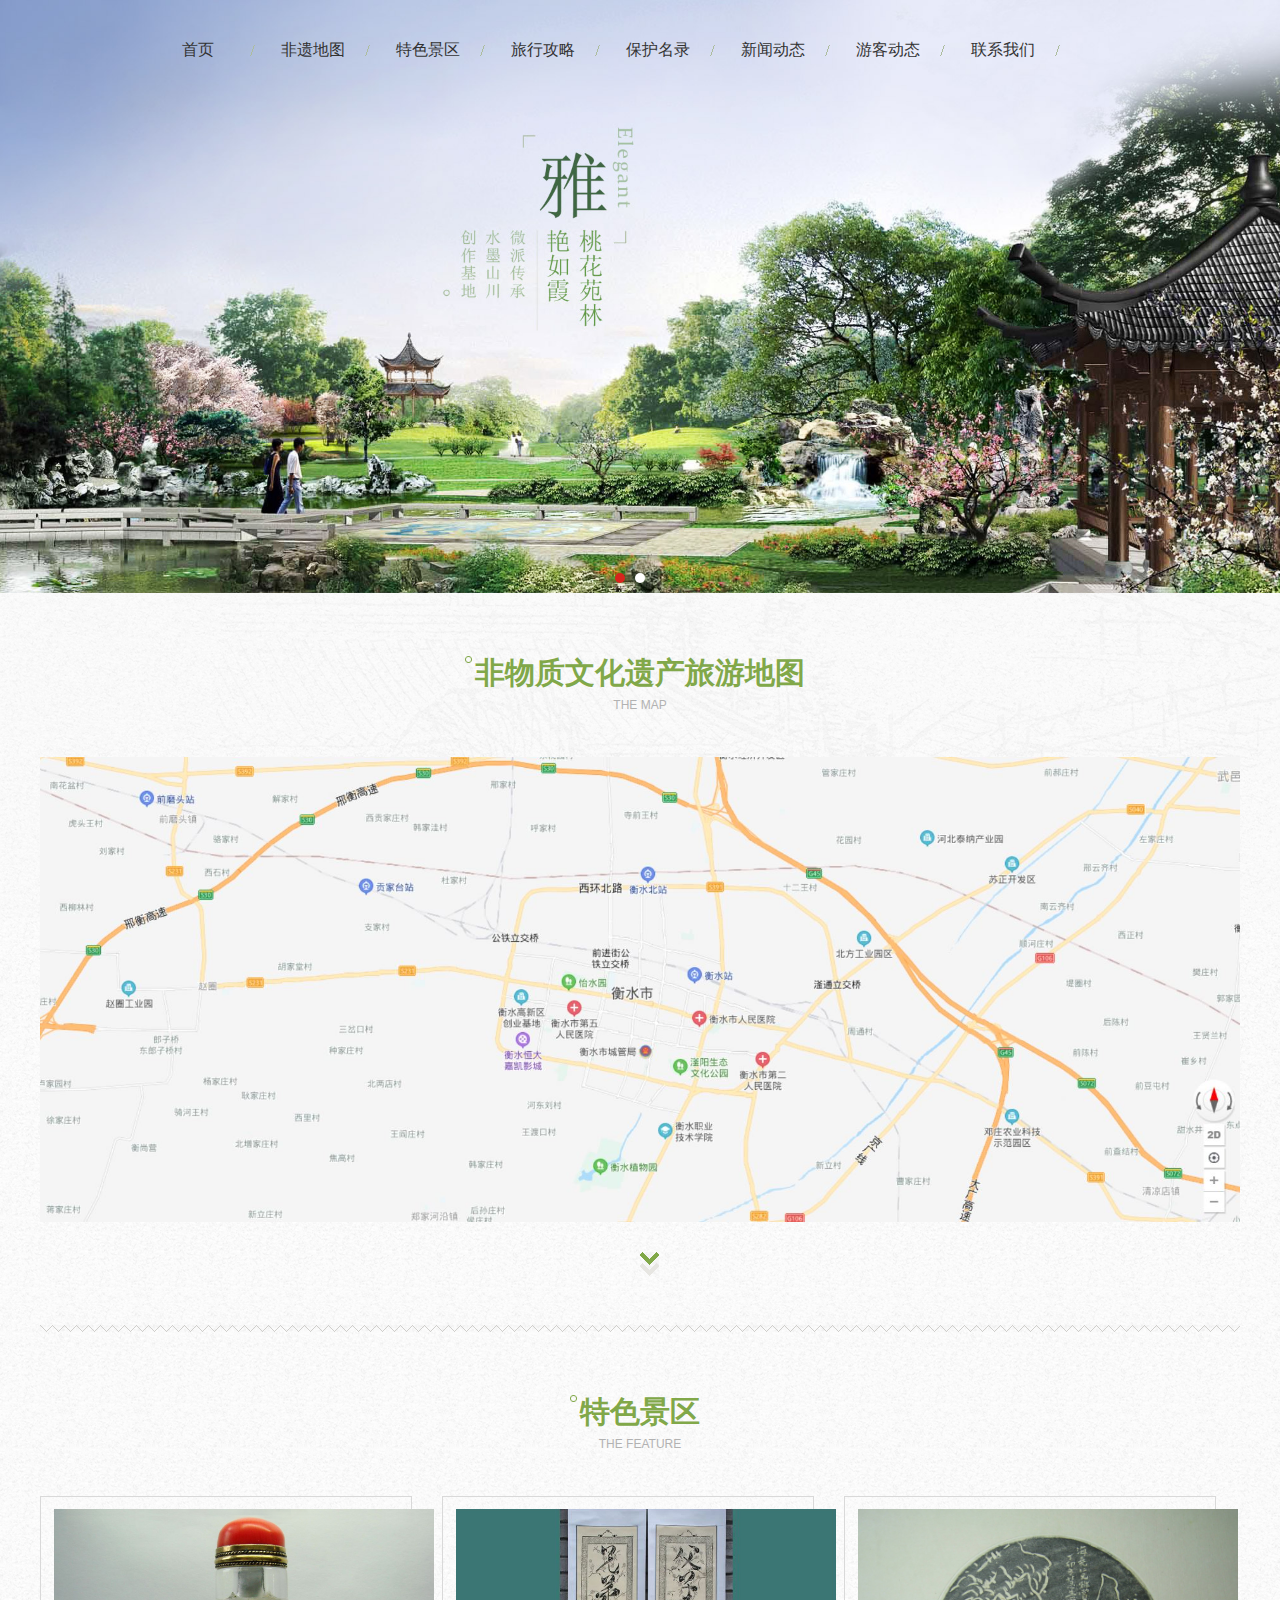
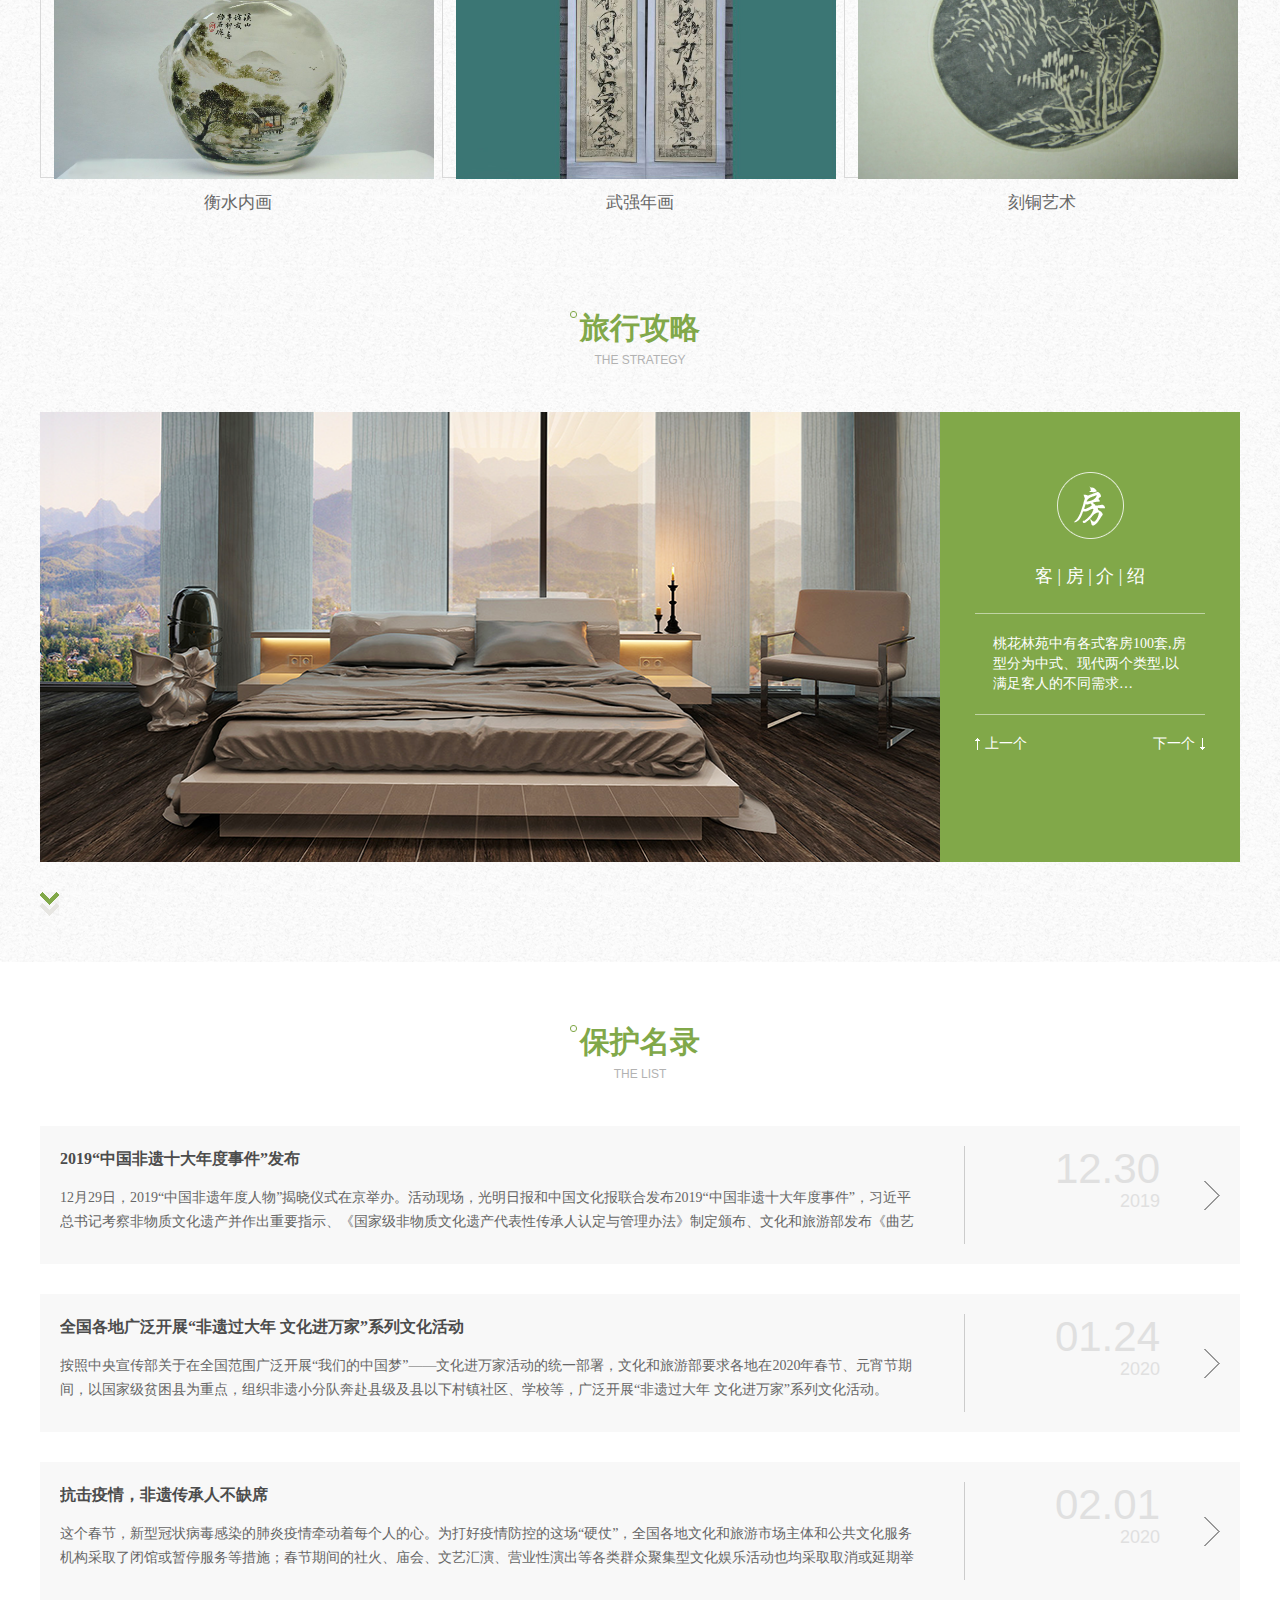
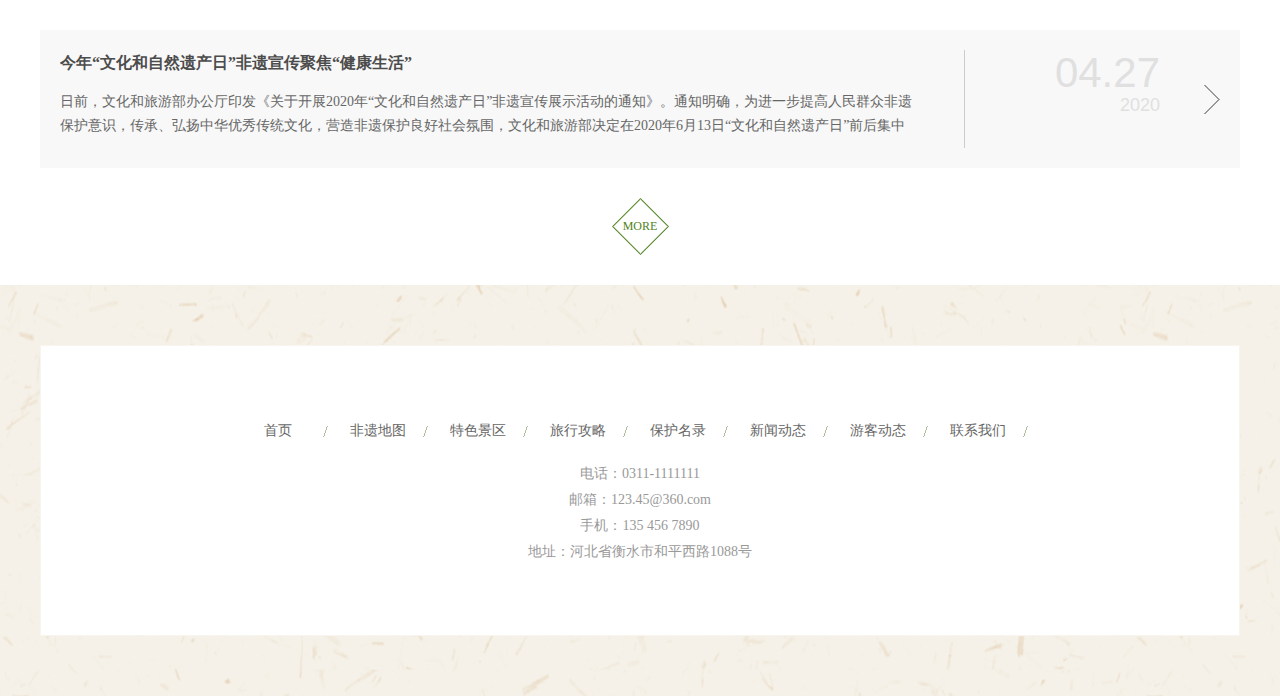
<file: index.html>
<!DOCTYPE html PUBLIC "-//W3C//DTD XHTML 1.0 Transitional//EN" "http://www.w3.org/TR/xhtml1/DTD/xhtml1-transitional.dtd">
<html xmlns="http://www.w3.org/1999/xhtml">
<head>
<meta http-equiv="Content-Type" content="text/html; charset=utf-8" />
<meta name="renderer" content="webkit"/>
<meta name="force-rendering" content="webkit"/>
<title></title>
<link type="text/css" rel="stylesheet" href="css/style.css" />
<link type="text/css" rel="stylesheet" href="css/animate.css" />
<script type="text/javascript" src="js/jquery-1.8.2.min.js"></script>
<script type="text/javascript" src="js/banner.js"></script>
<script type="text/javascript">
$(document).ready(function () {
  $("ul.nav li").hover(function () {
		$(this).find(".navtwo").toggle();
	})	
})
</script>
</head>

<body>
<div class="header">
  <ul class="nav">
    <li>
      <a href="index.html">首页</a>
    </li>
    <li>
      <a href="#">非遗地图</a>
    </li>
    <li>
      <a href="feature.html">特色景区</a>
      <div class="navtwo">
        <a href="feature.html">衡水内画</a>
        <a href="feature.html">武强年画</a>
        <a href="feature.html">刻铜艺术等</a>
      </div>
    </li>
    <li>
    	<a href="strategy.html">旅行攻略</a>  	
    </li>
    <li>
      <a href="list.html">保护名录</a>
    </li>
    <li>
      <a href="news.html">新闻动态</a>
    </li>
		<li>
			<a href="zhuce.html">游客动态</a>
		</li>
    <li>
      <a href="lianxi.html">联系我们</a>
    </li>
  </ul>
</div>
<div class="clear"></div>
<div class="banner">
  <div class="b-img">
      <img src="images/banner1.jpg" width="100%"/>
      <img src="images/banner1.jpg" width="100%" />
  </div>
  <div class="clear"></div>
  <div class="b-list"> </div>
</div>
<div class="clear"></div>
<div class="part1">
  <div class="main">
    <div class="contitbox">
      <p><a href="about.html" class="ccsl">非物质文化遗产旅游地图</a></p>
      <span class="ccsl">THE MAP</span>
    </div>
    <div ><img src="images/map.JPG"/> </div>
    <div class="morebox">
      <span class="img"></span>
    </div>
  </div>
</div>
<div class="clear"></div>
<div class="part2">
  <div class="contitbox">
    <p><a href="feature.html" class="ccsl">特色景区</a></p>
    <span class="ccsl">THE FEATURE</span>
  </div>
  <ul>
    <li>
      <div class="kug"></div>
      <div class="proimg">
        <a href="picdetail.html"><img src="images/hengshui.jpg" /></a>
      </div>
      <a href="picdetail.html"><p class="ccsl">衡水内画</p></a>
    </li>
    <li>
      <div class="kug"></div>
      <div class="proimg">
        <a href="picdetail.html"><img src="images/wuqiang.jpg" /></a>
      </div>
      <a href="picdetail.html"><p class="ccsl">武强年画</p></a>
    </li>
    <li>
      <div class="kug"></div>
      <div class="proimg">
        <a href="picdetail.html"><img src="images/ketong.jpg" /></a>
      </div>
      <a href="picdetail.html"><p class="ccsl">刻铜艺术</p></a>
    </li>
  </ul>
</div>
<div class="clear"></div>
<div class="part3">
  <div class="contitbox">
    <p><a href="feature.html" class="ccsl">旅行攻略</a></p>
    <span class="ccsl">THE STRATEGY</span>
  </div>
  <div class="p3con">
    <div class="p3conL">
      <div class="subBox0">
        <ul style="margin-left: 0px; overflow: hidden">
          <li><a href="picdetail.html"><img src="images/2.png" /></a></li>
          <li><a href="picdetail.html"><img src="images/2.png" /></a></li>
          <li><a href="picdetail.html"><img src="images/2.png" /></a></li>
        </ul>
      </div>
    </div>
    <div class="p3conR">
      <img src="images/3.png" />
      <div class="tit ccsl">客 | 房 | 介 | 绍</div>
      <div class="sub">桃花林苑中有各式客房100套,房型分为中式、现代两个类型,以满足客人的不同需求…</div>
      <div class="updowm">
        <p class="up">上一个</p>
        <p class="down">下一个</p>
      </div>
    </div>
  </div>
  <script type="text/javascript">
    $(function () {
        var left = $(".up");
        var right = $(".down");
        var obj = $(".subBox0 ul");
        var w = obj.find("li").innerWidth();

        left.click(function () {
            obj.find("li:last").prependTo(obj);
            obj.css("margin-left", -w);
            obj.animate({ "margin-left": 0 });
        });

        right.click(function () {
            obj.animate({ "margin-left": -w }, function () {
                obj.find("li:first").appendTo(obj);
                obj.css("margin-left", "0");
            });
        });
        var moving = setInterval(function () { right.click() }, 3000);
        obj.hover(function () {
            clearInterval(moving);
        }, function () {
            moving = setInterval(function () { right.click() }, 3000);
        })
    });
   </script>
   <div class="morebox">
    <span class="img"></span>
   </div>
</div>
<div class="clear"></div>
<div class="part4">
  <div class="main">
    <div class="contitbox">
      <p><a href="list.html" class="ccsl">保护名录</a></p>
      <span class="ccsl">THE LIST</span>
    </div>
    <ul>
      <li>
        <div class="newl">
          <a href="detail.html" class="ccsl">2019“中国非遗十大年度事件”发布</a>
          <div class="sub">12月29日，2019“中国非遗年度人物”揭晓仪式在京举办。活动现场，光明日报和中国文化报联合发布2019“中国非遗十大年度事件”，习近平总书记考察非物质文化遗产并作出重要指示、《国家级非物质文化遗产代表性传承人认定与管理办法》制定颁布、文化和旅游部发布《曲艺传承发展计划》等被评为2019“中国非遗十大年度事件”。</div>
        </div>
        <div class="newr">
          <span>12.30</span>
          <time>2019</time>
        </div>
        <div class="clear"></div>
      </li>
      <li>
        <div class="newl">
          <a href="detail.html" class="ccsl">全国各地广泛开展“非遗过大年 文化进万家”系列文化活动</a>
          <div class="sub">按照中央宣传部关于在全国范围广泛开展“我们的中国梦”——文化进万家活动的统一部署，文化和旅游部要求各地在2020年春节、元宵节期间，以国家级贫困县为重点，组织非遗小分队奔赴县级及县以下村镇社区、学校等，广泛开展“非遗过大年 文化进万家”系列文化活动。</div>
        </div>
        <div class="newr">
          <span>01.24</span>
          <time>2020</time>
        </div>
        <div class="clear"></div>
      </li>
      <li>
        <div class="newl">
          <a href="detail.html" class="ccsl">抗击疫情，非遗传承人不缺席</a>
          <div class="sub">这个春节，新型冠状病毒感染的肺炎疫情牵动着每个人的心。为打好疫情防控的这场“硬仗”，全国各地文化和旅游市场主体和公共文化服务机构采取了闭馆或暂停服务等措施；春节期间的社火、庙会、文艺汇演、营业性演出等各类群众聚集型文化娱乐活动也均采取取消或延期举办。</div>
        </div>
        <div class="newr">
          <span>02.01</span>
          <time>2020</time>
        </div>
        <div class="clear"></div>
      </li>
      <li>
        <div class="newl">
          <a href="detail.html" class="ccsl">今年“文化和自然遗产日”非遗宣传聚焦“健康生活”</a>
          <div class="sub">日前，文化和旅游部办公厅印发《关于开展2020年“文化和自然遗产日”非遗宣传展示活动的通知》。通知明确，为进一步提高人民群众非遗保护意识，传承、弘扬中华优秀传统文化，营造非遗保护良好社会氛围，文化和旅游部决定在2020年6月13日“文化和自然遗产日”前后集中开展非遗宣传展示活动。</div>
        </div>
        <div class="newr">
          <span>04.27</span>
          <time>2020</time>
        </div>
        <div class="clear"></div>
      </li>
    </ul>
    <div class="more2">
      <a >MORE</a>
    </div>
  </div>
</div>
<div class="clear"></div>
<div class="footer">
  <div class="main">
    <div class="foot">
      <div class="fnav">
        <a href="index.html">首页</a>
        <a href="#">非遗地图</a>
        <a href="feature.html">特色景区</a>
        <a href="strategy.html">旅行攻略</a>
        <a href="list.html">保护名录</a>
        <a href="news.html">新闻动态</a>
        <a href="">游客动态</a>
        <a href="">联系我们</a>
      </div>
      <div class="clear"></div>
      <div class="fot">
        <div>电话：0311-1111111<br />邮箱：123.45@360.com<br />手机：135 456 7890<br />地址：河北省衡水市和平西路1088号 </div>
      </div>
    </div>
  </div>
</div>
</body>
</html>
</file>
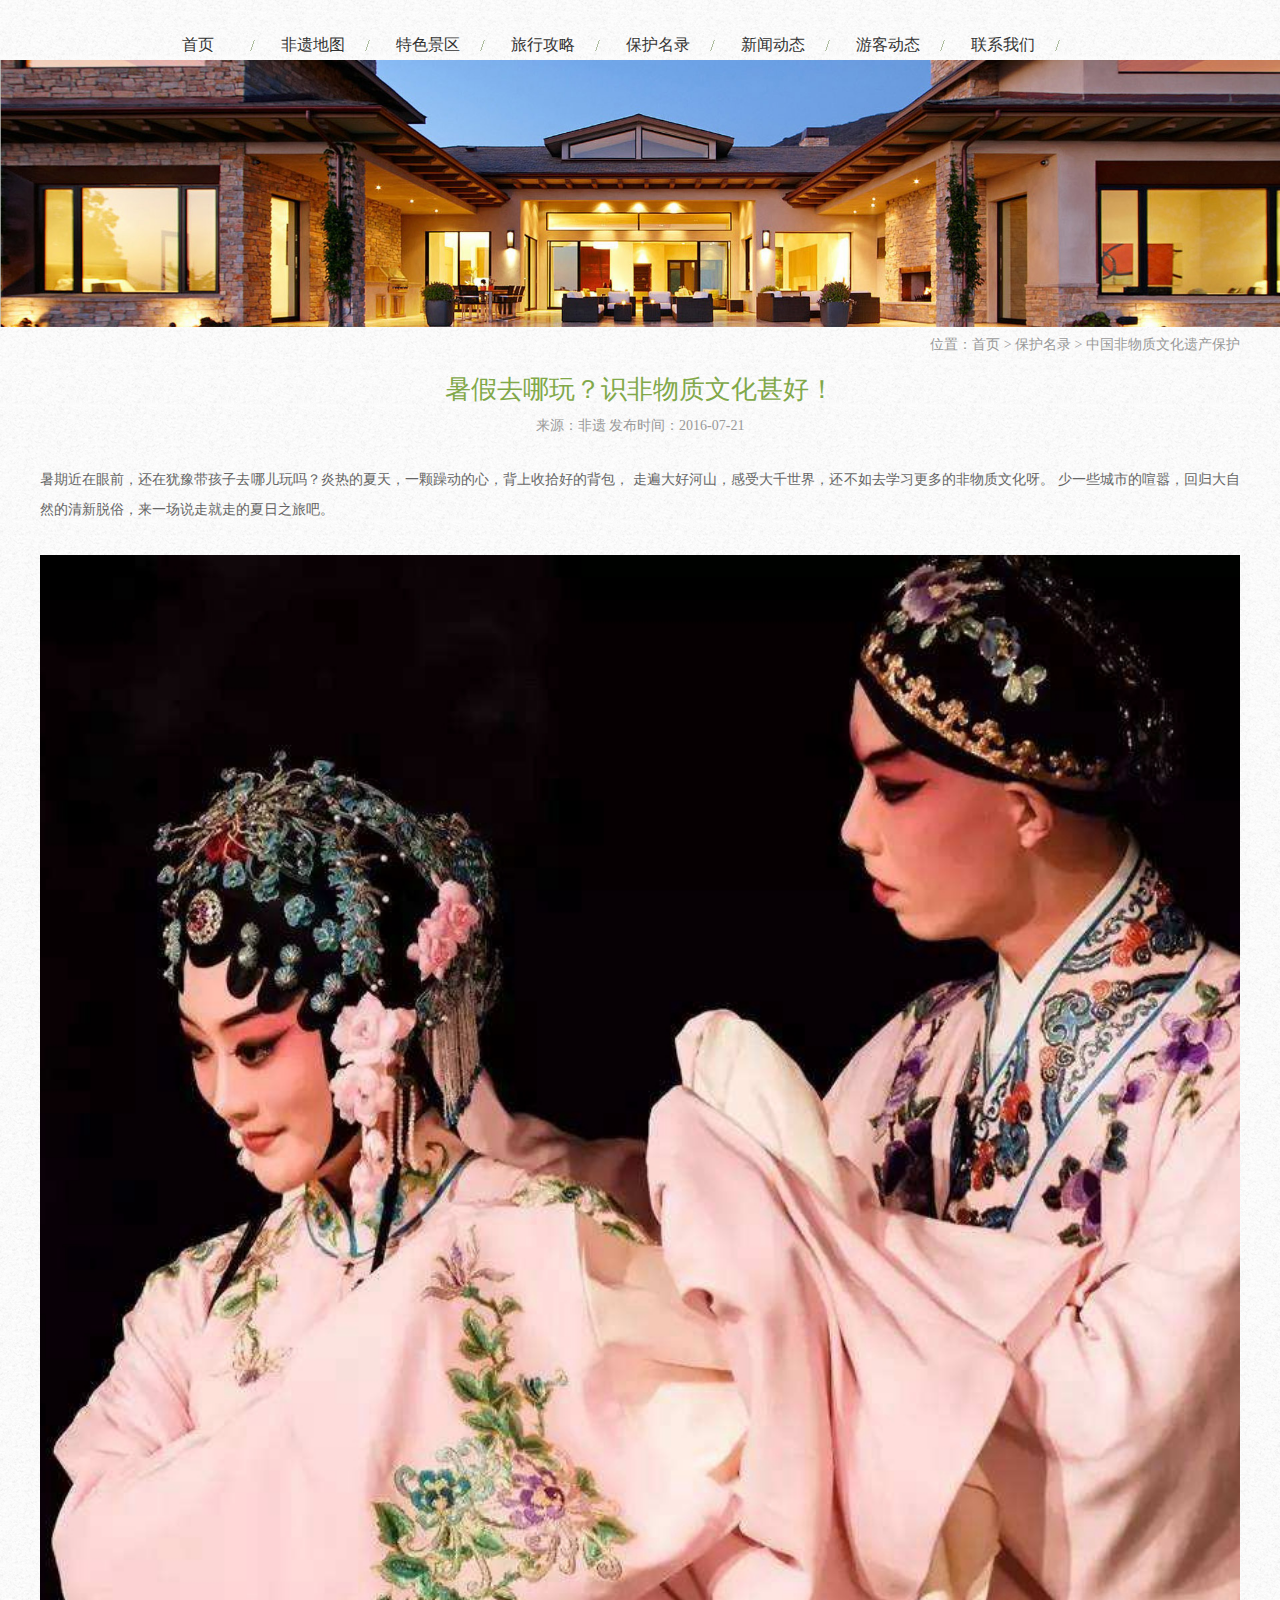
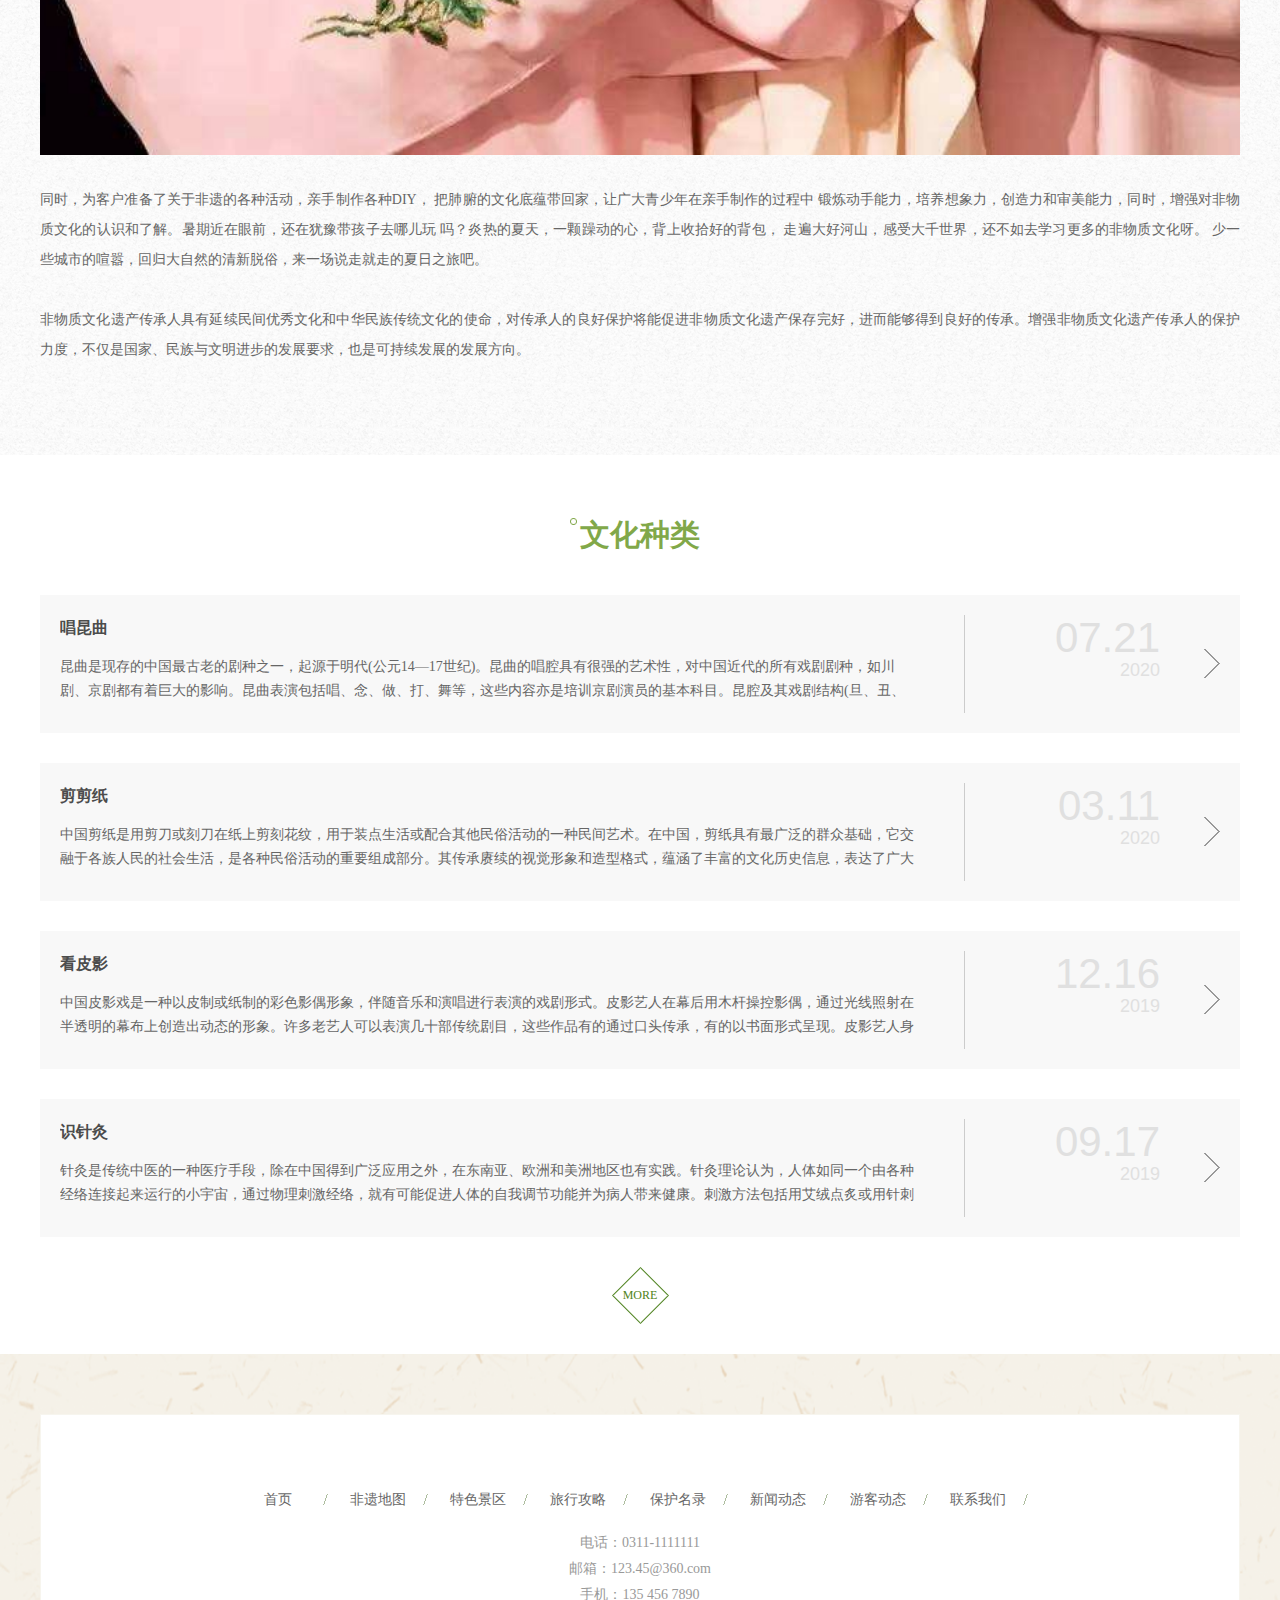
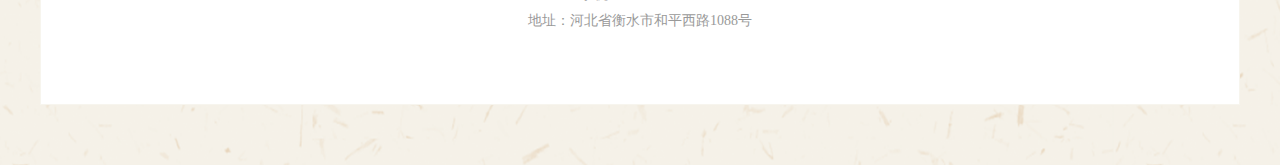
<file: detail.html>
<!DOCTYPE html PUBLIC "-//W3C//DTD XHTML 1.0 Transitional//EN" "http://www.w3.org/TR/xhtml1/DTD/xhtml1-transitional.dtd">
<html xmlns="http://www.w3.org/1999/xhtml">
<head>
<meta http-equiv="Content-Type" content="text/html; charset=utf-8" />
<meta name="renderer" content="webkit"/>
<meta name="force-rendering" content="webkit"/>
<title></title>
<link type="text/css" rel="stylesheet" href="css/style.css" />
<link type="text/css" rel="stylesheet" href="css/animate.css" />
<script type="text/javascript" src="js/jquery-1.8.2.min.js"></script>
<script type="text/javascript">
$(document).ready(function () {
  $("ul.nav li").hover(function () {
		$(this).find(".navtwo").toggle();
	})	
})
</script>
</head>

<body>
<div class="header0">
  <ul class="nav">
    <li>
      <a href="index.html">首页</a>
    </li>
    <li>
      <a href="#">非遗地图</a>
    </li>
    <li>
      <a href="feature.html">特色景区</a>
      <div class="navtwo">
        <a href="feature.html">衡水内画</a>
        <a href="feature.html">武强年画</a>
        <a href="feature.html">刻铜艺术等</a>
      </div>
    </li>
    <li>
    	<a href="strategy.html">旅行攻略</a>  	
    </li>
    <li>
      <a href="list.html">保护名录</a>
    </li>
    <li>
      <a href="news.html">新闻动态</a>
    </li>
		<li>
			<a href="zhuce.html">游客动态</a>
		</li>
    <li>
      <a href="lianxi.html">联系我们</a>
    </li>
  </ul>
</div>
<div class="clear"></div>
<div class="banner0">
  <img src="images/banner.png" />
</div>
<div class="clear"></div>
<div class="brandnav">
  <div class="con">位置：首页 > 保护名录 > 中国非物质文化遗产保护</div>
</div>
<div class="clear"></div>
<div class="detailbox">
  <div class="xq">
    <h1>暑假去哪玩？识非物质文化甚好！</h1>
    <div class="date">来源：非遗    发布时间：2016-07-21</div>
    <div class="con">
      <p>暑期近在眼前，还在犹豫带孩子去哪儿玩吗？炎热的夏天，一颗躁动的心，背上收拾好的背包， 走遍大好河山，感受大千世界，还不如去学习更多的非物质文化呀。 少一些城市的喧嚣，回归大自然的清新脱俗，来一场说走就走的夏日之旅吧。</p>
      <img src="images/b1.jpg" width="100%" />
      <p>同时，为客户准备了关于非遗的各种活动，亲手制作各种DIY， 把肺腑的文化底蕴带回家，让广大青少年在亲手制作的过程中 锻炼动手能力，培养想象力，创造力和审美能力，同时，增强对非物质文化的认识和了解。暑期近在眼前，还在犹豫带孩子去哪儿玩 吗？炎热的夏天，一颗躁动的心，背上收拾好的背包， 走遍大好河山，感受大千世界，还不如去学习更多的非物质文化呀。 少一些城市的喧嚣，回归大自然的清新脱俗，来一场说走就走的夏日之旅吧。</p>
      <p>非物质文化遗产传承人具有延续民间优秀文化和中华民族传统文化的使命，对传承人的良好保护将能促进非物质文化遗产保存完好，进而能够得到良好的传承。增强非物质文化遗产传承人的保护力度，不仅是国家、民族与文明进步的发展要求，也是可持续发展的发展方向。</p>
    </div>
  </div>
</div>
<div class="clear"></div>
<div class="part4">
  <div class="main">
    <div class="contitbox">
      <p><a href="list.html" class="ccsl">文化种类</a></p>
    </div>
    <ul>
      <li>
        <div class="newl">
          <a href="detail.html" class="ccsl">唱昆曲</a>
          <div class="sub">昆曲是现存的中国最古老的剧种之一，起源于明代(公元14—17世纪)。昆曲的唱腔具有很强的艺术性，对中国近代的所有戏剧剧种，如川剧、京剧都有着巨大的影响。昆曲表演包括唱、念、做、打、舞等，这些内容亦是培训京剧演员的基本科目。昆腔及其戏剧结构(旦、丑、生等角色)亦被其他剧种所借鉴。《牡丹亭》、《长生殿》成为传统的保留剧目。昆曲表演用锣鼓、弦索及笛、箫、笙、琵琶等管弦和打击乐器伴奏。昆曲的舞蹈动作主要分作两类，具有丰富的表现力。</div>
        </div>
        <div class="newr">
          <span>07.21</span>
          <time>2020</time>
        </div>
        <div class="clear"></div>
      </li>
      <li>
        <div class="newl">
          <a href="detail.html" class="ccsl">剪剪纸</a>
          <div class="sub">中国剪纸是用剪刀或刻刀在纸上剪刻花纹，用于装点生活或配合其他民俗活动的一种民间艺术。在中国，剪纸具有最广泛的群众基础，它交融于各族人民的社会生活，是各种民俗活动的重要组成部分。其传承赓续的视觉形象和造型格式，蕴涵了丰富的文化历史信息，表达了广大民众的社会认识、道德观念、实践经验、生活理想和审美情趣，具有认知、教化、表意、抒情、娱乐、交往等多重社会价值。</div>
        </div>
        <div class="newr">
          <span>03.11</span>
          <time>2020</time>
        </div>
        <div class="clear"></div>
      </li>
      <li>
        <div class="newl">
          <a href="detail.html" class="ccsl">看皮影</a>
          <div class="sub">中国皮影戏是一种以皮制或纸制的彩色影偶形象，伴随音乐和演唱进行表演的戏剧形式。皮影艺人在幕后用木杆操控影偶，通过光线照射在半透明的幕布上创造出动态的形象。许多老艺人可以表演几十部传统剧目，这些作品有的通过口头传承，有的以书面形式呈现。皮影艺人身怀绝技，诸如可即兴演唱，真假声转换，一人同时操纵数个影偶，还能够演奏不同乐器。许多皮影艺人还会雕刻皮影，这些影人有十二到二十四个可活动的关节。七到九人的大剧团或只有二到五人的小戏班都可以表演皮影戏，主要在娱乐或宗教仪式、婚礼、葬礼和其他特殊场合进行表演。有些皮影艺人是专业的，有些是业余的，只在农闲时节表演。皮影戏的相关技艺通过家庭、戏班或师徒进行传承。中国皮影戏传递文化历史、社会信仰、口头传统和当地风俗等信息。它传播知识，提升文化价值，为社区，尤其是年轻人带来欢乐。</div>
        </div>
        <div class="newr">
          <span>12.16</span>
          <time>2019</time>
        </div>
        <div class="clear"></div>
      </li>
      <li>
        <div class="newl">
          <a href="detail.html" class="ccsl">识针灸</a>
          <div class="sub">针灸是传统中医的一种医疗手段，除在中国得到广泛应用之外，在东南亚、欧洲和美洲地区也有实践。针灸理论认为，人体如同一个由各种经络连接起来运行的小宇宙，通过物理刺激经络，就有可能促进人体的自我调节功能并为病人带来健康。刺激方法包括用艾绒点炙或用针刺就这些管道的穴位，促进身体重新恢复平衡，进而达到预防和治疗疾病的目的。针灸时，视各人具体情况，选择用针，然后用针刺激穴位。艾灸通常分为直接和间接灸，也就是把艾条直接放在穴位上，或把艾条放在靠近体表的距离，炙烤选择的区域。艾圆筒和艾条是用干艾蒿叶制成的。针灸在师徒之间或家族成员之间，通过口头讲授和实际演示进行传承。目前，针灸的传承也包括在了正规学历教育系统中。</div>
        </div>
        <div class="newr">
          <span>09.17</span>
          <time>2019</time>
        </div>
        <div class="clear"></div>
      </li>
    </ul>
    <div class="more2">
      <a href="list.html">MORE</a>
    </div>
  </div>
</div>
<div class="clear"></div>
<div class="footer">
  <div class="main">
    <div class="foot">
      <div class="fnav">
        <a href="index.html">首页</a>
        <a href="#">非遗地图</a>
        <a href="feature.html">特色景区</a>
        <a href="strategy.html">旅行攻略</a>
        <a href="list.html">保护名录</a>
        <a href="news.html">新闻动态</a>
        <a href="">游客动态</a>
        <a href="">联系我们</a>
      </div>
      <div class="clear"></div>
      <div class="fot">
        <div>电话：0311-1111111<br />邮箱：123.45@360.com<br />手机：135 456 7890<br />地址：河北省衡水市和平西路1088号 </div>
      </div>
    </div>
  </div>
</div>
</body>
</html>
</file>
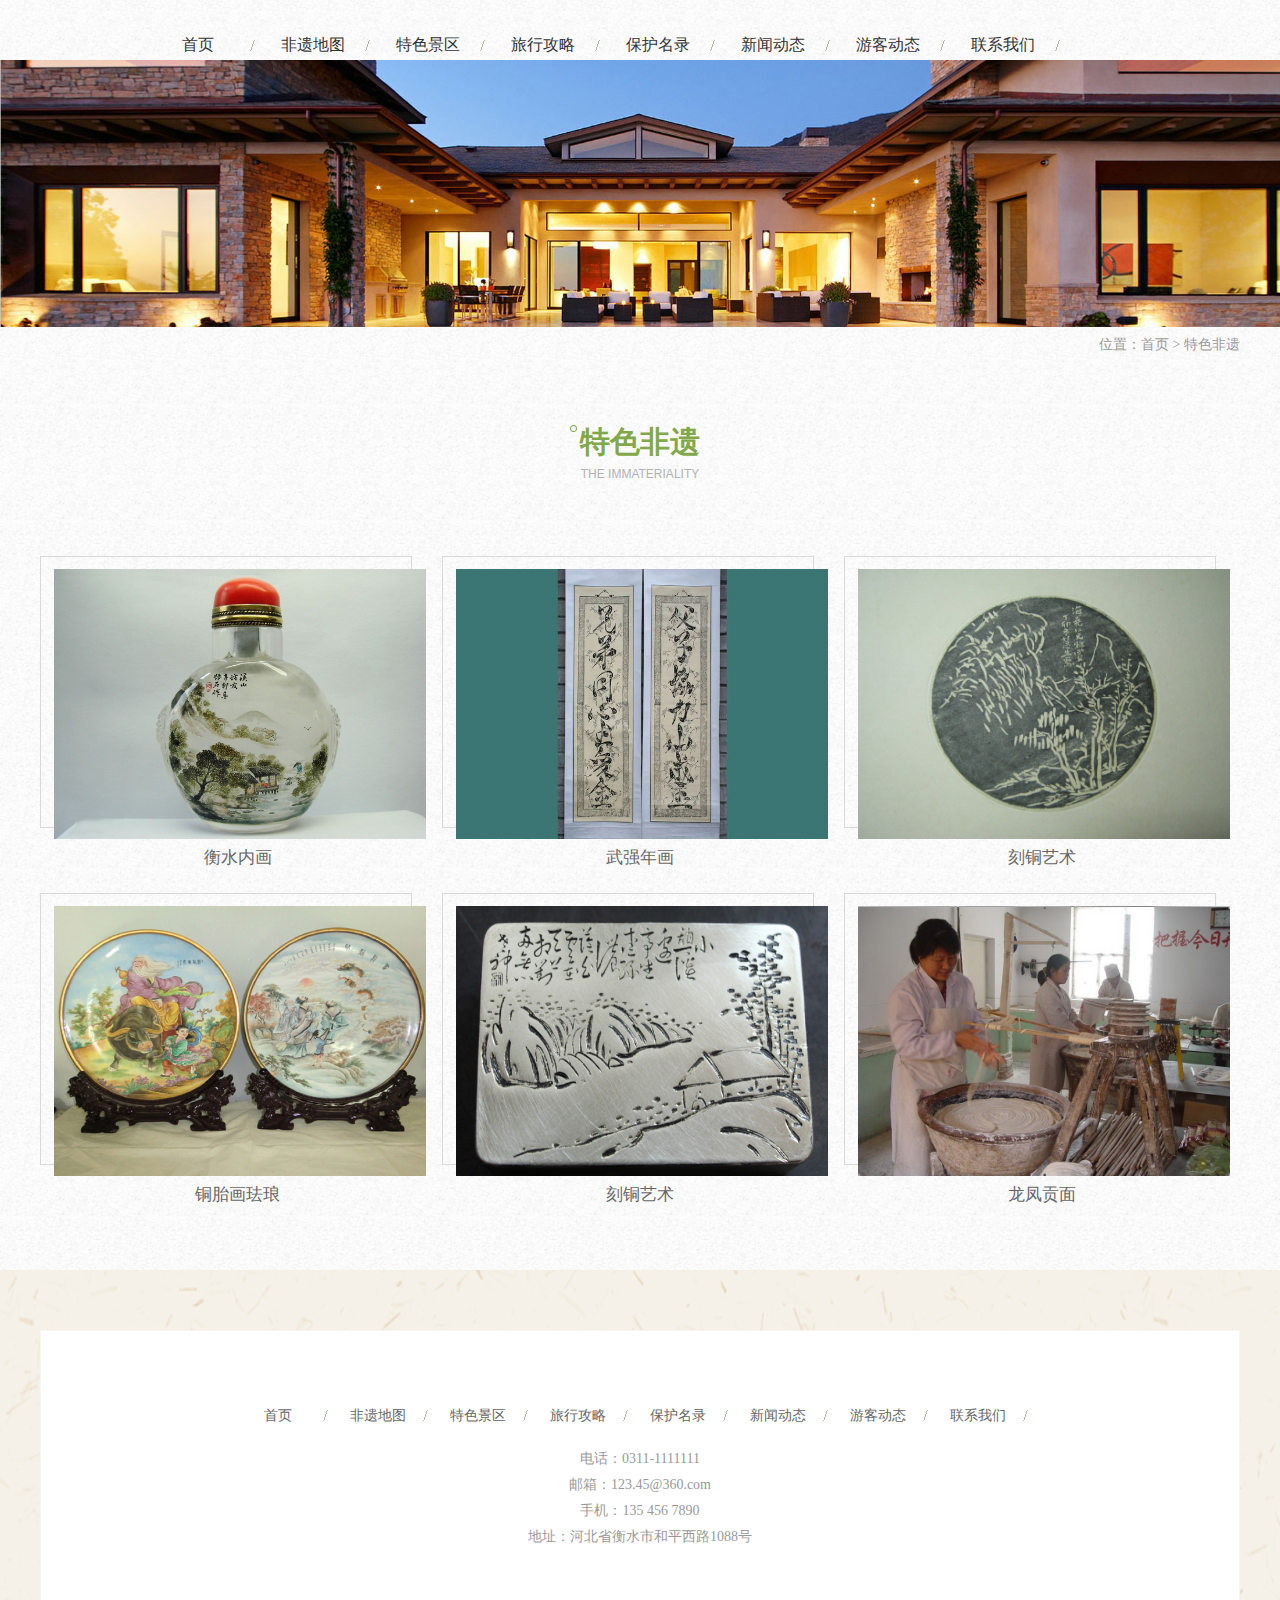
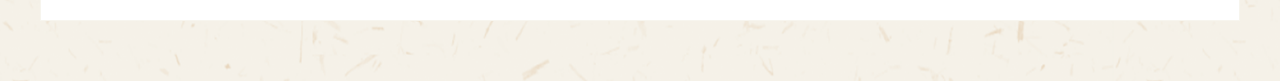
<file: feature.html>
<!DOCTYPE html PUBLIC "-//W3C//DTD XHTML 1.0 Transitional//EN" "http://www.w3.org/TR/xhtml1/DTD/xhtml1-transitional.dtd">
<html xmlns="http://www.w3.org/1999/xhtml">
<head>
<meta http-equiv="Content-Type" content="text/html; charset=utf-8" />
<meta name="renderer" content="webkit"/>
<meta name="force-rendering" content="webkit"/>
<title></title>
<link type="text/css" rel="stylesheet" href="css/style.css" />
<link type="text/css" rel="stylesheet" href="css/animate.css" />
<script type="text/javascript" src="js/jquery-1.8.2.min.js"></script>
<script type="text/javascript">
$(document).ready(function () {
  $("ul.nav li").hover(function () {
		$(this).find(".navtwo").toggle();
	})	
})
</script>
</head>

<body>
<div class="header0">
  <ul class="nav">
    <li>
      <a href="index.html">首页</a>
    </li>
    <li>
      <a href="#">非遗地图</a>
    </li>
    <li>
      <a href="feature.html">特色景区</a>
      <div class="navtwo">
        <a href="feature.html">衡水内画</a>
        <a href="feature.html">武强年画</a>
        <a href="feature.html">刻铜艺术等</a>
      </div>
    </li>
    <li>
    	<a href="strategy.html">旅行攻略</a>  	
    </li>
    <li>
      <a href="list.html">保护名录</a>
    </li>
    <li>
      <a href="news.html">新闻动态</a>
    </li>
		<li>
			<a href="zhuce.html">游客动态</a>
		</li>
    <li>
      <a href="lianxi.html">联系我们</a>
    </li>
  </ul>
</div>
<div class="clear"></div>
<div class="banner0">
  <img src="images/banner.png" />
</div>
<div class="clear"></div>
<div class="brandnav">
  <div class="con">位置：首页 > 特色非遗</div>
</div>
<div class="clear"></div>
  <div class="contitbox">
    <p><a href="piclist.html" class="ccsl">特色非遗</a></p>
    <span class="ccsl">THE IMMATERIALITY</span>
  </div>
<div class="clear"></div>
<ul class="piclistul">
   <li>
      <div class="kug"></div>
      <div class="proimg">
        <a href="picdetail.html"><img src="images/hengshui.jpg" /></a>
      </div>
      <a href="picdetail.html"><p class="ccsl">衡水内画</p></a>
    </li>
    <li>
      <div class="kug"></div>
      <div class="proimg">
        <a href="picdetail.html"><img src="images/wuqiang.jpg" /></a>
      </div>
      <a href="picdetail.html"><p class="ccsl">武强年画</p></a>
    </li>
    <li>
      <div class="kug"></div>
      <div class="proimg">
        <a href="picdetail.html"><img src="images/ketong.jpg" /></a>
      </div>
      <a href="picdetail.html"><p class="ccsl">刻铜艺术</p></a>
    </li>
    <li>
      <div class="kug"></div>
      <div class="proimg">
        <a href="picdetail.html"><img src="images/falang.jpg"/></a>
      </div>
      <a href="picdetail.html"><p class="ccsl">铜胎画珐琅</p></a>
    </li>
    <li>
      <div class="kug"></div>
      <div class="proimg">
        <a href="picdetail.html"><img src="images/ketongyishu.jpg"></a>
      </div>
      <a href="picdetail.html"><p class="ccsl">刻铜艺术</p></a>
    </li>
    <li>
      <div class="kug"></div>
      <div class="proimg">
        <a href="picdetail.html"><img src="images/longfeng.jpg"/></a>
      </div>
      <a href="picdetail.html"><p class="ccsl">	龙凤贡面</p></a>
    </li>
</ul>
<div class="clear"></div>

<div class="clear"></div>
<div class="footer">
  <div class="main">
    <div class="foot">
      <div class="fnav">
        <a href="index.html">首页</a>
        <a href="#">非遗地图</a>
        <a href="feature.html">特色景区</a>
        <a href="strategy.html">旅行攻略</a>
        <a href="list.html">保护名录</a>
        <a href="news.html">新闻动态</a>
        <a href="">游客动态</a>
        <a href="">联系我们</a>
      </div>
      <div class="clear"></div>
      <div class="fot">
        <div>电话：0311-1111111<br />邮箱：123.45@360.com<br />手机：135 456 7890<br />地址：河北省衡水市和平西路1088号 </div>
      </div>
    </div>
  </div>
</div>
</body>
</html>
</file>
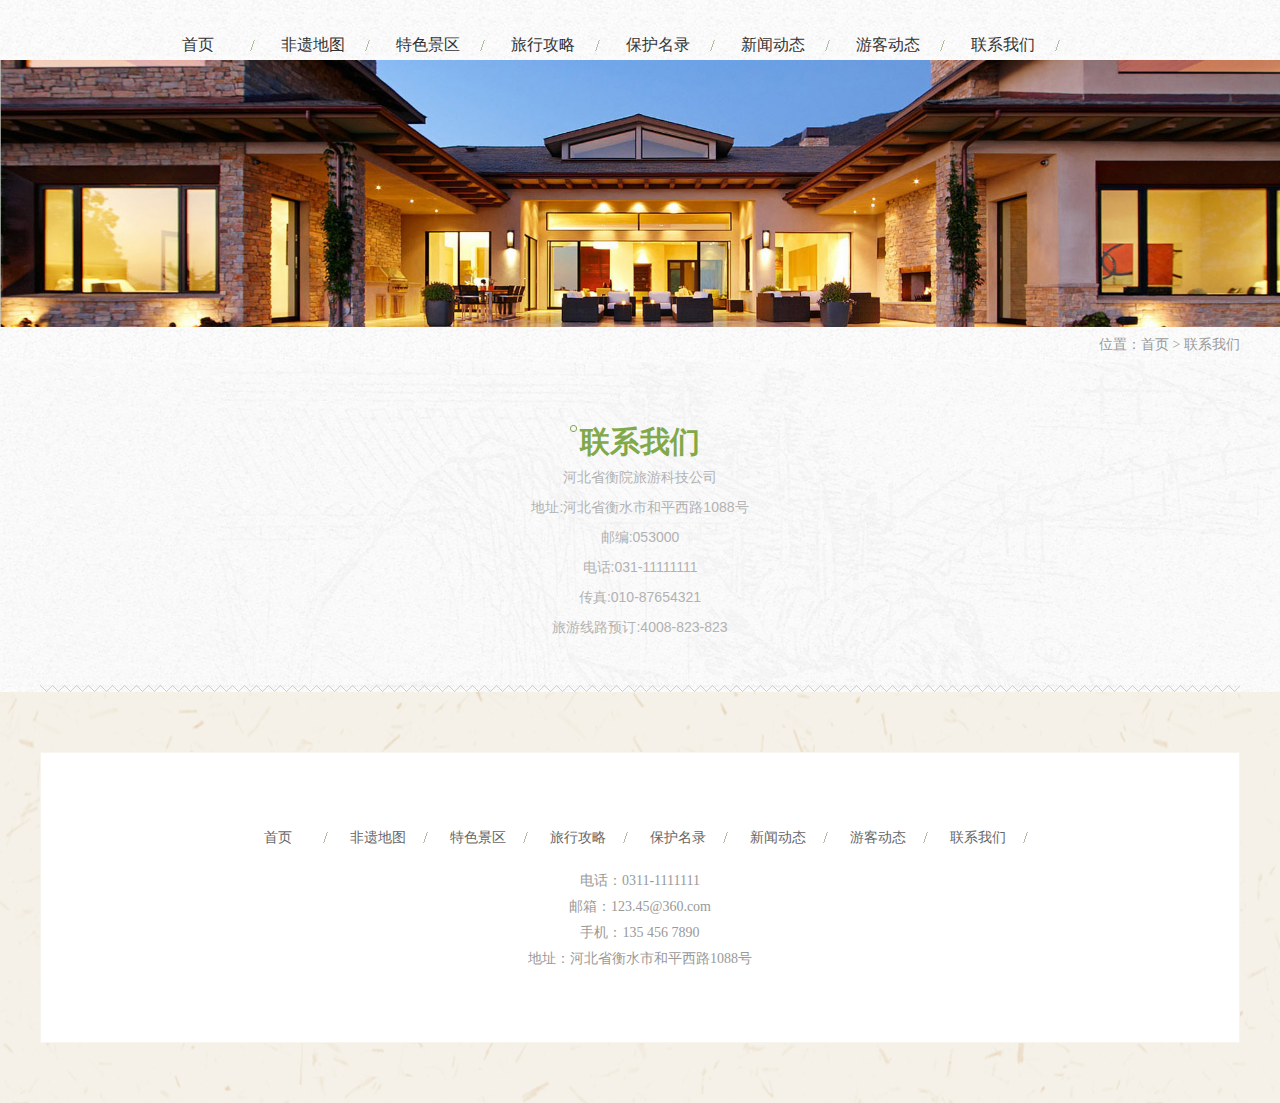
<file: lianxi.html>
<!DOCTYPE html PUBLIC "-//W3C//DTD XHTML 1.0 Transitional//EN" "http://www.w3.org/TR/xhtml1/DTD/xhtml1-transitional.dtd">
<html xmlns="http://www.w3.org/1999/xhtml">
<head>
<meta http-equiv="Content-Type" content="text/html; charset=utf-8" />
<meta name="renderer" content="webkit"/>
<meta name="force-rendering" content="webkit"/>
<title></title>
<link type="text/css" rel="stylesheet" href="css/style.css" />
<link type="text/css" rel="stylesheet" href="css/animate.css" />
<script type="text/javascript" src="js/jquery-1.8.2.min.js"></script>
<script type="text/javascript">
$(document).ready(function () {
  $("ul.nav li").hover(function () {
		$(this).find(".navtwo").toggle();
	})	
})
</script>
<style>
	.conbox{
		margin:0 auto;
	}
</style>
</head>

<body>
<div class="header0">
  <ul class="nav">
    <li>
      <a href="index.html">首页</a>
    </li>
    <li>
      <a href="#">非遗地图</a>
    </li>
    <li>
      <a href="feature.html">特色景区</a>
      <div class="navtwo">
        <a href="feature.html">衡水内画</a>
        <a href="feature.html">武强年画</a>
        <a href="feature.html">刻铜艺术等</a>
      </div>
    </li>
    <li>
    	<a href="strategy.html">旅行攻略</a>  	
    </li>
    <li>
      <a href="list.html">保护名录</a>
    </li>
    <li>
      <a href="news.html">新闻动态</a>
    </li>
		<li>
			<a href="zhuce.html">游客动态</a>
		</li>
    <li>
      <a href="lianxi.html">联系我们</a>
    </li>
  </ul>
</div>
<div class="clear"></div>
<div class="banner0">
  <img src="images/banner.png" />
</div>
<div class="clear"></div>
<div class="brandnav">
  <div class="con">位置：首页 > 联系我们</div>
</div>
<div class="clear"></div>
<div class="part1">
  <div class="main">
    <div class="contitbox">
      <p><a href="about.html" class="ccsl">联系我们</a></p>
      <span class="ccsl" style="line-height:30px;font-size:14px;">河北省衡院旅游科技公司</span>
	  <span class="ccsl" style="line-height:30px;font-size:14px;">地址:河北省衡水市和平西路1088号</span>
	  <span class="ccsl" style="line-height:30px;font-size:14px;">邮编:053000</span>
	  <span class="ccsl" style="line-height:30px;font-size:14px;">电话:031-11111111</span>
	  <span class="ccsl" style="line-height:30px;font-size:14px;">传真:010-87654321</span>
	  <span class="ccsl" style="line-height:30px;font-size:14px;">旅游线路预订:4008-823-823</span>
    </div>
  </div>
</div>
<div class="footer">
  <div class="main">
    <div class="foot">
      <div class="fnav">
        <a href="index.html">首页</a>
        <a href="#">非遗地图</a>
        <a href="feature.html">特色景区</a>
        <a href="strategy.html">旅行攻略</a>
        <a href="list.html">保护名录</a>
        <a href="news.html">新闻动态</a>
        <a href="">游客动态</a>
        <a href="">联系我们</a>
      </div>
      <div class="clear"></div>
      <div class="fot">
        <div>电话：0311-1111111<br />邮箱：123.45@360.com<br />手机：135 456 7890<br />地址：河北省衡水市和平西路1088号 </div>
      </div>
    </div>
  </div>
</div>
</body>
</html>
</file>
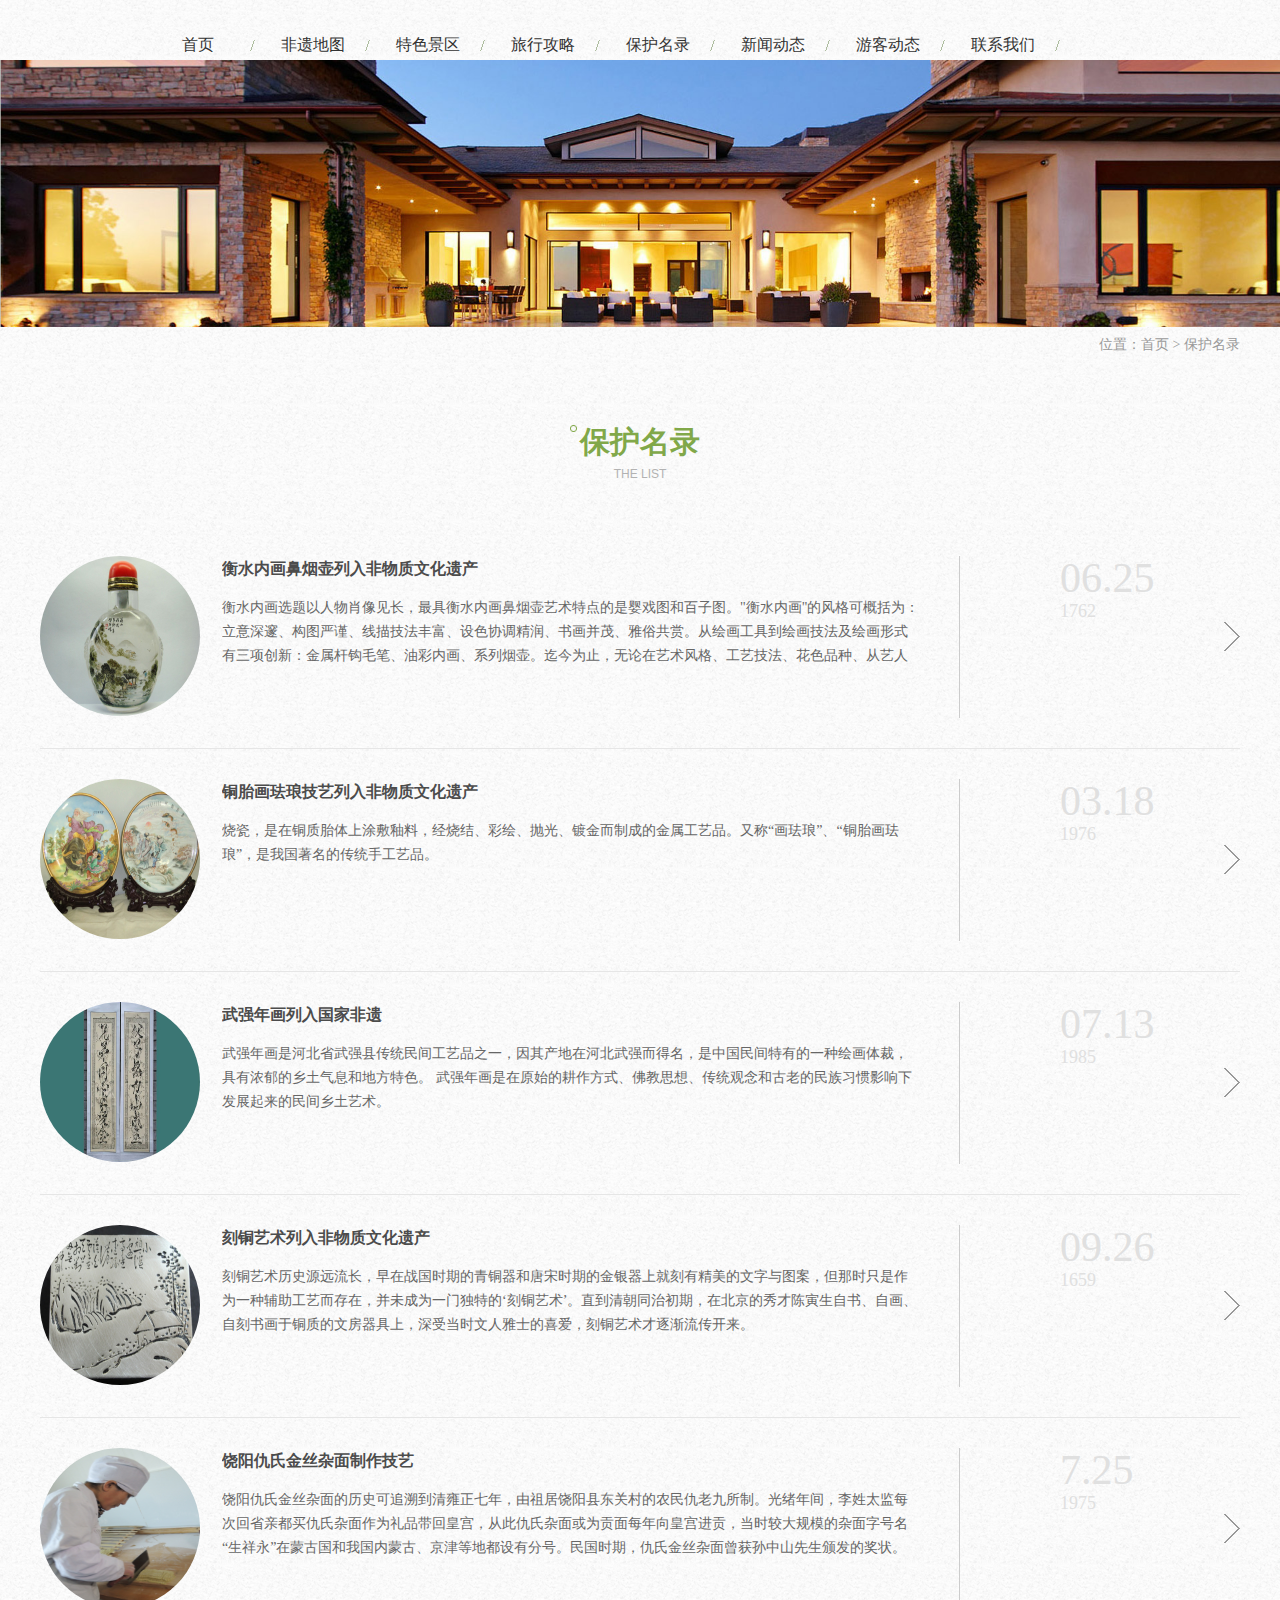
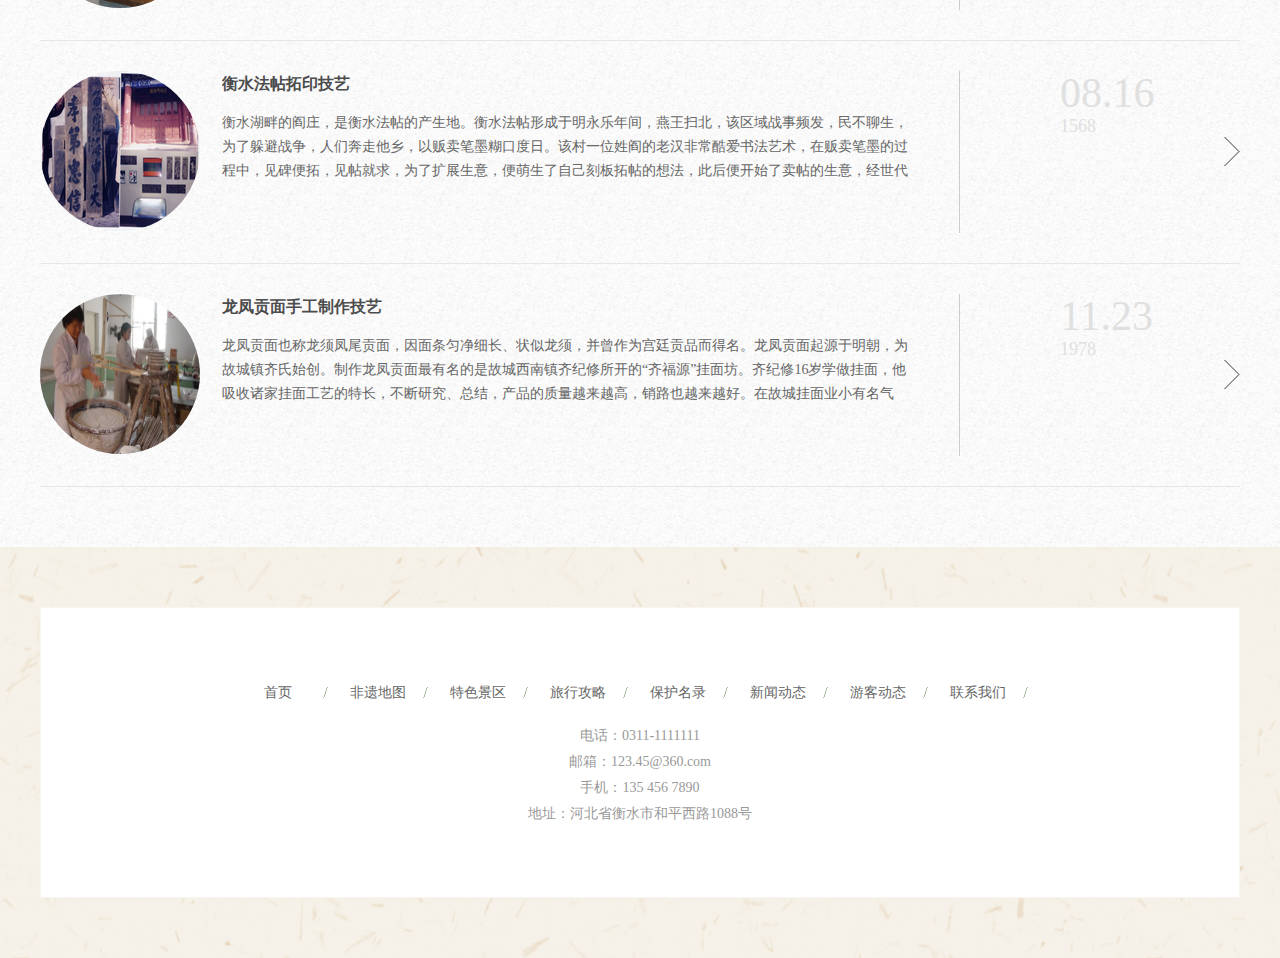
<file: list.html>
<!DOCTYPE html PUBLIC "-//W3C//DTD XHTML 1.0 Transitional//EN" "http://www.w3.org/TR/xhtml1/DTD/xhtml1-transitional.dtd">
<html xmlns="http://www.w3.org/1999/xhtml">
	<head>
		<meta http-equiv="Content-Type" content="text/html; charset=utf-8" />
		<meta name="renderer" content="webkit" />
		<meta name="force-rendering" content="webkit" />
		<title></title>
		<link type="text/css" rel="stylesheet" href="css/style.css" />
		<link type="text/css" rel="stylesheet" href="css/animate.css" />
		<script type="text/javascript" src="js/jquery-1.8.2.min.js"></script>
		<script type="text/javascript">
			$(document).ready(function() {
				$("ul.nav li").hover(function() {
					$(this).find(".navtwo").toggle();
				})
			})
		</script>
	</head>

	<body>
		<div class="header0">
			<ul class="nav">
				<li>
					<a href="index.html">首页</a>
				</li>
				<li>
					<a href="#">非遗地图</a>
				</li>
				<li>
					<a href="feature.html">特色景区</a>
					<div class="navtwo">
						<a href="feature.html">衡水内画</a>
						<a href="feature.html">武强年画</a>
						<a href="feature.html">刻铜艺术等</a>
					</div>
				</li>
				<li>
					<a href="strategy.html">旅行攻略</a>
				</li>
				<li>
					<a href="list.html">保护名录</a>
				</li>
				<li>
					<a href="news.html">新闻动态</a>
				</li>
				<li>
					<a href="zhuce.html">游客动态</a>
				</li>
				<li>
					<a href="lianxi.html">联系我们</a>
				</li>
			</ul>
		</div>
		<div class="clear"></div>
		<div class="banner0">
			<img src="images/banner.png" />
		</div>
		<div class="clear"></div>
		<div class="brandnav">
			<div class="con">位置：首页 > 保护名录</div>
		</div>

		<div class="contitbox">
			<p><a href="" class="ccsl">保护名录</a></p>
			<span class="ccsl">THE LIST</span>
		</div>
		<div class="clear"></div>
		<ul class="listul">
			<li>
				<div class="newsl">
					<img src="images/hengshui.jpg" />
				</div>
				<div class="newsc">
					<a href="detail.html" class="ccsl">衡水内画鼻烟壶列入非物质文化遗产</a>
					<div class="sub">
						衡水内画选题以人物肖像见长，最具衡水内画鼻烟壶艺术特点的是婴戏图和百子图。"衡水内画"的风格可概括为：立意深邃、构图严谨、线描技法丰富、设色协调精润、书画并茂、雅俗共赏。从绘画工具到绘画技法及绘画形式有三项创新：金属杆钩毛笔、油彩内画、系列烟壶。迄今为止，无论在艺术风格、工艺技法、花色品种、从艺人员、市场营销、社会影响等方面，衡水内画都暂居领先地位</div>
				</div>
				<div class="newsr">
					<span>06.25</span>
					<time>1762</time>
				</div>
			</li>
			<li>
				<div class="newsl">
					<img src="images/falang.jpg" />
				</div>
				<div class="newsc">
					<a href="detail.html" class="ccsl">铜胎画珐琅技艺列入非物质文化遗产</a>
					<div class="sub">烧瓷，是在铜质胎体上涂敷釉料，经烧结、彩绘、抛光、镀金而制成的金属工艺品。又称“画珐琅”、“铜胎画珐琅”，是我国著名的传统手工艺品。</div>
				</div>
				<div class="newsr">
					<span>03.18</span>
					<time>1976</time>
				</div>
			</li>
			<li>
				<div class="newsl">
					<img src="images/wuqiang.jpg" />
				</div>
				<div class="newsc">
					<a href="detail.html" class="ccsl">武强年画列入国家非遗</a>
					<div class="sub">武强年画是河北省武强县传统民间工艺品之一，因其产地在河北武强而得名，是中国民间特有的一种绘画体裁，具有浓郁的乡土气息和地方特色。
						武强年画是在原始的耕作方式、佛教思想、传统观念和古老的民族习惯影响下发展起来的民间乡土艺术。</div>
				</div>
				<div class="newsr">
					<span>07.13</span>
					<time>1985</time>
				</div>
			</li>
			<li>
				<div class="newsl">
					<img src="images/ketongyishu.jpg" />
				</div>
				<div class="newsc">
					<a href="detail.html" class="ccsl">刻铜艺术列入非物质文化遗产</a>
					<div class="sub">刻铜艺术历史源远流长，早在战国时期的青铜器和唐宋时期的金银器上就刻有精美的文字与图案，但那时只是作为一种辅助工艺而存在，并未成为一门独特的‘刻铜艺术’。直到清朝同治初期，在北京的秀才陈寅生自书、自画、自刻书画于铜质的文房器具上，深受当时文人雅士的喜爱，刻铜艺术才逐渐流传开来。</div>
				</div>
				<div class="newsr">
					<span>09.26</span>
					<time>1659</time>
				</div>
			</li>
			<li>
				<div class="newsl">
					<img src="images/zamian.jpg" />
				</div>
				<div class="newsc">
					<a href="detail.html" class="ccsl"> 饶阳仇氏金丝杂面制作技艺</a>
					<div class="sub">饶阳仇氏金丝杂面的历史可追溯到清雍正七年，由祖居饶阳县东关村的农民仇老九所制。光绪年间，李姓太监每次回省亲都买仇氏杂面作为礼品带回皇宫，从此仇氏杂面或为贡面每年向皇宫进贡，当时较大规模的杂面字号名“生祥永”在蒙古国和我国内蒙古、京津等地都设有分号。民国时期，仇氏金丝杂面曾获孙中山先生颁发的奖状。1929年在天津国货产品展览会上，其以“制作精良、品质尚佳”荣获二等奖，获奖状一张、奖章一枚。新中国成立后，仇氏金丝杂面一度繁荣，其价格也逐渐为普通百姓所接受。上世纪五十年代后，仇氏杂面发展一直处于停滞状态。改革开放以来，仇氏杂面第十四代传承人仇盛荣将濒临失传的传统技艺重新发掘整理，让其重放异彩。</div>
				</div>
				<div class="newsr">
					<span>7.25</span>
					<time>1975</time>
				</div>
			</li>
			<li>
				<div class="newsl">
					<img src="images/fatie.jpg" />
				</div>
				<div class="newsc">
					<a href="detail.html" class="ccsl"> 衡水法帖拓印技艺</a>
					<div class="sub">衡水湖畔的阎庄，是衡水法帖的产生地。衡水法帖形成于明永乐年间，燕王扫北，该区域战事频发，民不聊生，为了躲避战争，人们奔走他乡，以贩卖笔墨糊口度日。该村一位姓阎的老汉非常酷爱书法艺术，在贩卖笔墨的过程中，见碑便拓，见帖就求，为了扩展生意，便萌生了自己刻板拓帖的想法，此后便开始了卖帖的生意，经世代传承流传至今。</div>
				</div>
				<div class="newsr">
					<span>08.16</span>
					<time>1568</time>
				</div>
			</li>
			<li>
				<div class="newsl">
					<img src="images/longfeng.jpg" />
				</div>
				<div class="newsc">
					<a href="detail.html" class="ccsl">龙凤贡面手工制作技艺</a>
					<div class="sub">龙凤贡面也称龙须凤尾贡面，因面条匀净细长、状似龙须，并曾作为宫廷贡品而得名。龙凤贡面起源于明朝，为故城镇齐氏始创。制作龙凤贡面最有名的是故城西南镇齐纪修所开的“齐福源”挂面坊。齐纪修16岁学做挂面，他吸收诸家挂面工艺的特长，不断研究、总结，产品的质量越来越高，销路也越来越好。在故城挂面业小有名气后，被客商从运河输入京城，很快进入宫廷，成为御用食品。从此龙凤贡面身价倍增，饮誉四方。</div>
				</div>
				<div class="newsr">
					<span>11.23</span>
					<time>1978</time>
				</div>
			</li>
		</ul>
		<div class="clear"></div>
		<div class="footer">
			<div class="main">
				<div class="foot">
					<div class="fnav">
						<a href="index.html">首页</a>
						<a href="#">非遗地图</a>
						<a href="feature.html">特色景区</a>
						<a href="strategy.html">旅行攻略</a>
						<a href="list.html">保护名录</a>
						<a href="news.html">新闻动态</a>
						<a href="">游客动态</a>
						<a href="">联系我们</a>
					</div>
					<div class="clear"></div>
					<div class="fot">
						<div>电话：0311-1111111<br />邮箱：123.45@360.com<br />手机：135 456 7890<br />地址：河北省衡水市和平西路1088号 </div>
					</div>
				</div>
			</div>
		</div>
	</body>
</html>
</file>
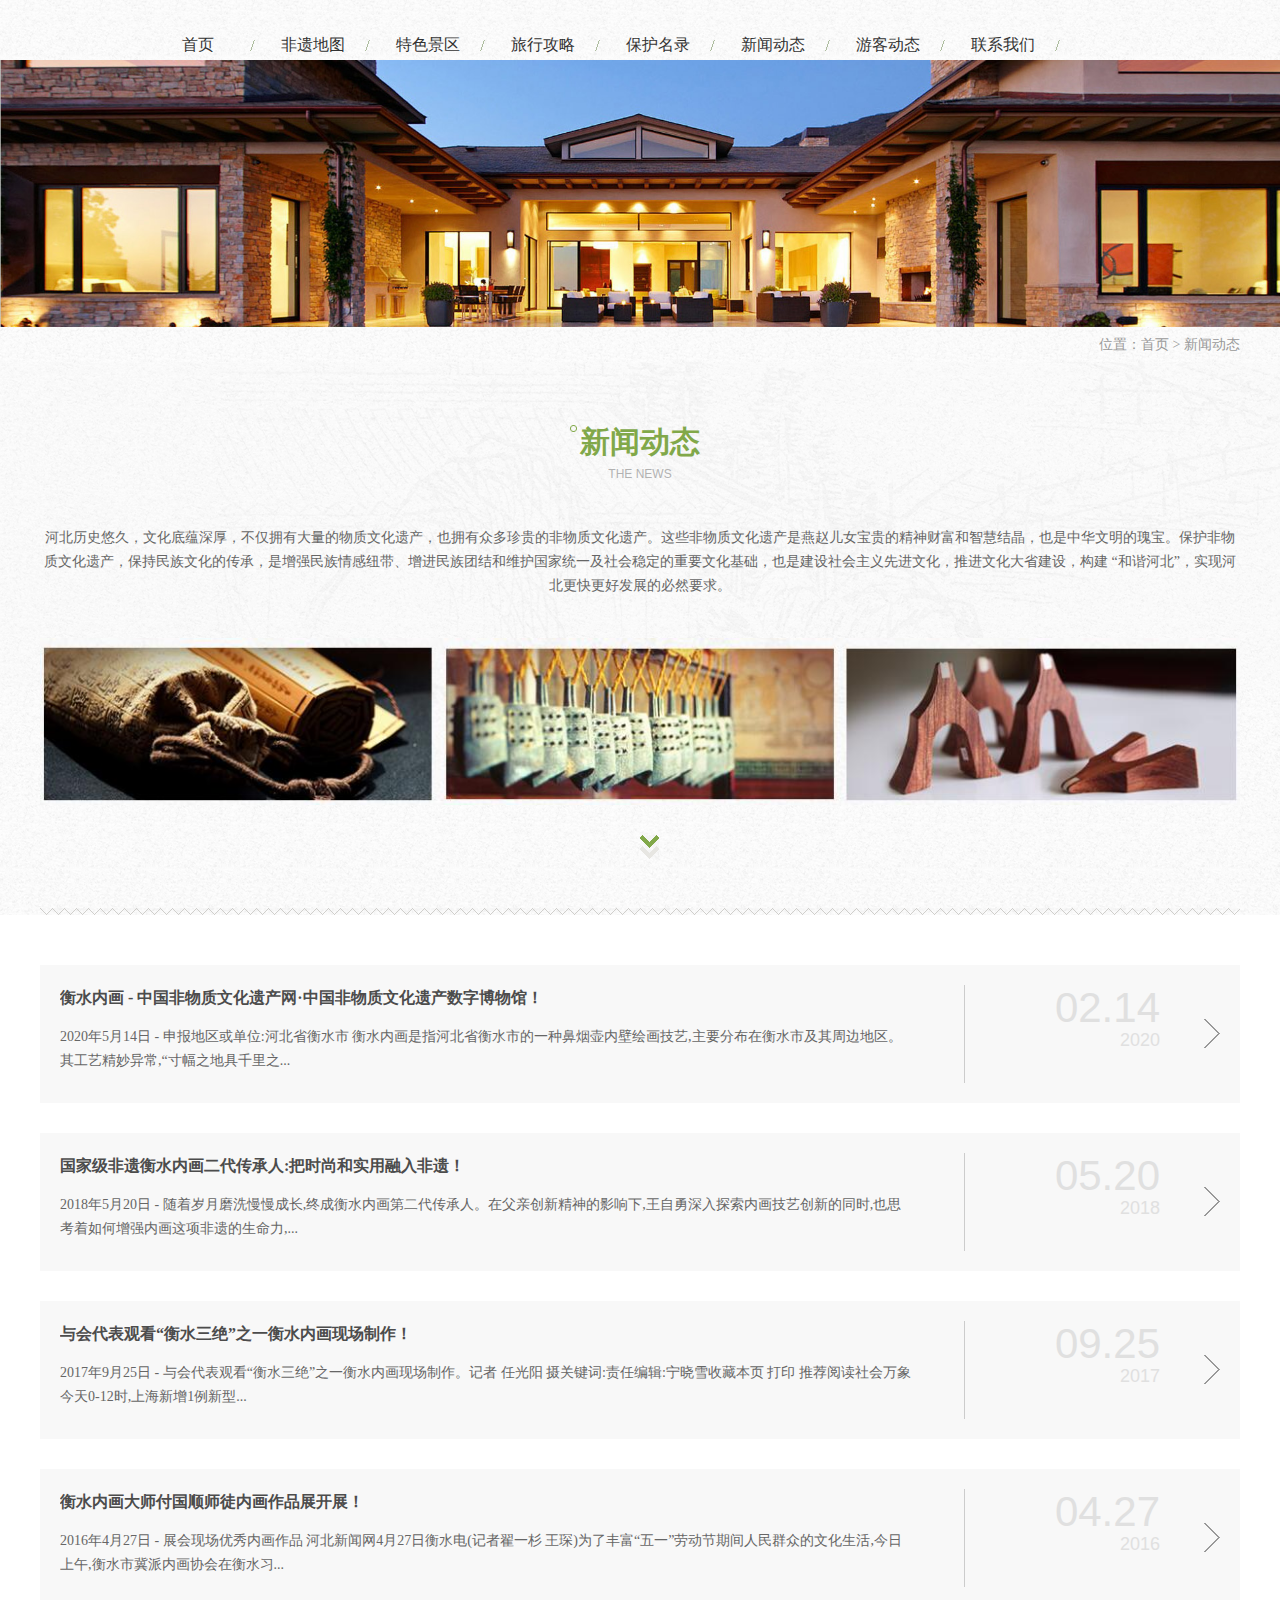
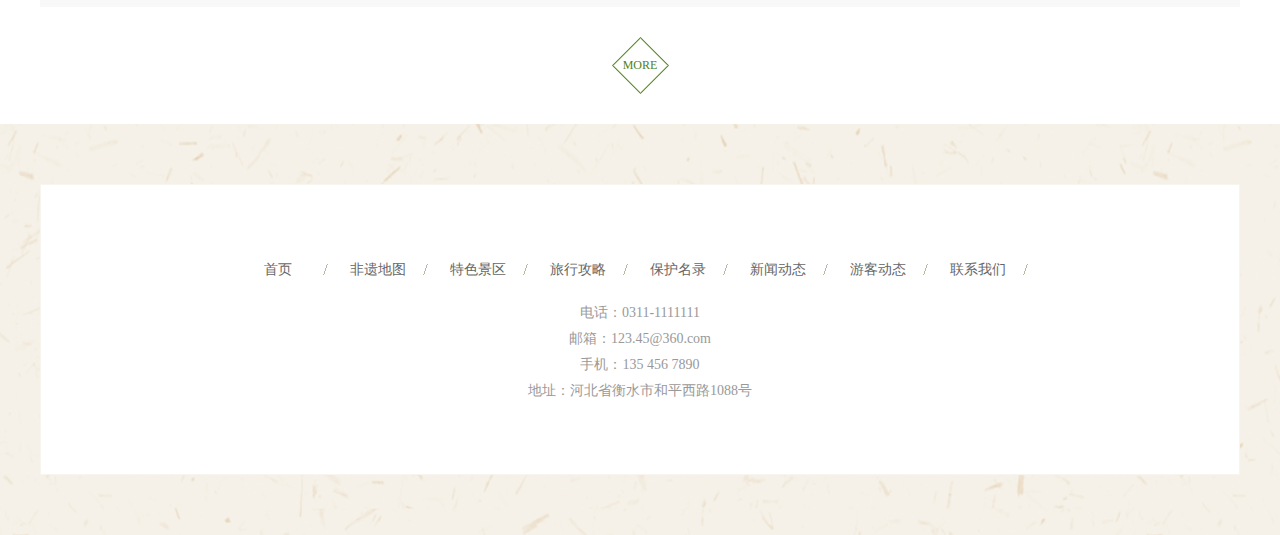
<file: news.html>
<!DOCTYPE html PUBLIC "-//W3C//DTD XHTML 1.0 Transitional//EN" "http://www.w3.org/TR/xhtml1/DTD/xhtml1-transitional.dtd">
<html xmlns="http://www.w3.org/1999/xhtml">
<head>
<meta http-equiv="Content-Type" content="text/html; charset=utf-8" />
<meta name="renderer" content="webkit"/>
<meta name="force-rendering" content="webkit"/>
<title></title>
<link type="text/css" rel="stylesheet" href="css/style.css" />
<link type="text/css" rel="stylesheet" href="css/animate.css" />
<script type="text/javascript" src="js/jquery-1.8.2.min.js"></script>
<script type="text/javascript">
$(document).ready(function () {
  $("ul.nav li").hover(function () {
		$(this).find(".navtwo").toggle();
	})	
})
</script>
</head>

<body>
<div class="header0">
  <ul class="nav">
    <li>
      <a href="index.html">首页</a>
    </li>
    <li>
      <a href="#">非遗地图</a>
    </li>
    <li>
      <a href="feature.html">特色景区</a>
      <div class="navtwo">
        <a href="feature.html">衡水内画</a>
        <a href="feature.html">武强年画</a>
        <a href="feature.html">刻铜艺术等</a>
      </div>
    </li>
    <li>
    	<a href="strategy.html">旅行攻略</a>  	
    </li>
    <li>
      <a href="list.html">保护名录</a>
    </li>
    <li>
      <a href="news.html">新闻动态</a>
    </li>
		<li>
			<a href="zhuce.html">游客动态</a>
		</li>
    <li>
      <a href="lianxi.html">联系我们</a>
    </li>
  </ul>
</div>
<div class="clear"></div>
<div class="banner0">
  <img src="images/banner.png" />
</div>
<div class="clear"></div>
<div class="brandnav">
  <div class="con">位置：首页 > 新闻动态</div>
</div>
<div class="clear"></div>
<div class="part1">
  <div class="main">
    <div class="contitbox">
      <p><a href="about.html" class="ccsl">新闻动态</a></p>
      <span class="ccsl">THE NEWS</span>
    </div>
    <div class="conbox">
      河北历史悠久，文化底蕴深厚，不仅拥有大量的物质文化遗产，也拥有众多珍贵的非物质文化遗产。这些非物质文化遗产是燕赵儿女宝贵的精神财富和智慧结晶，也是中华文明的瑰宝。保护非物质文化遗产，保持民族文化的传承，是增强民族情感纽带、增进民族团结和维护国家统一及社会稳定的重要文化基础，也是建设社会主义先进文化，推进文化大省建设，构建 “和谐河北”，实现河北更快更好发展的必然要求。
    </div>
    <img src="images/2.jpg" class="aboutimg"/>
    <div class="morebox">
      <span class="img"></span>
    </div>
  </div>
</div>
<div class="clear"></div>
<div class="part4">
  <div class="main">
<ul>
  <li  style="margin-top: 50PX;">
    <div class="newl">
    	<a href="detail.html" class="ccsl">衡水内画 - 中国非物质文化遗产网·中国非物质文化遗产数字博物馆！</a>
      <div class="sub">2020年5月14日 - 申报地区或单位:河北省衡水市 衡水内画是指河北省衡水市的一种鼻烟壶内壁绘画技艺,主要分布在衡水市及其周边地区。其工艺精妙异常,“寸幅之地具千里之...</div>
    </div>
    <div class="newr">
      <span>02.14</span>
      <time>2020</time>
    </div>
    <div class="clear"></div>
  </li>
  <li>
    <div class="newl">
      <a href="detail.html" class="ccsl">国家级非遗衡水内画二代传承人:把时尚和实用融入非遗！</a>
      <div class="sub">2018年5月20日 - 随着岁月磨洗慢慢成长,终成衡水内画第二代传承人。在父亲创新精神的影响下,王自勇深入探索内画技艺创新的同时,也思考着如何增强内画这项非遗的生命力,...</div>
    </div>
    <div class="newr">
      <span>05.20</span>
      <time>2018</time>
    </div>
    <div class="clear"></div>
  </li>
  <li>
    <div class="newl">
      <a href="detail.html" class="ccsl">与会代表观看“衡水三绝”之一衡水内画现场制作！</a>
      <div class="sub">2017年9月25日 - 与会代表观看“衡水三绝”之一衡水内画现场制作。记者 任光阳 摄关键词:责任编辑:宁晓雪收藏本页 打印 推荐阅读社会万象 今天0-12时,上海新增1例新型...</div>
    </div>
    <div class="newr">
      <span>09.25</span>
      <time>2017</time>
    </div>
    <div class="clear"></div>
  </li>
  <li>
    <div class="newl">
      <a href="detail.html" class="ccsl">衡水内画大师付国顺师徒内画作品展开展！</a>
      <div class="sub">2016年4月27日 - 展会现场优秀内画作品 河北新闻网4月27日衡水电(记者翟一杉 王琛)为了丰富“五一”劳动节期间人民群众的文化生活,今日上午,衡水市冀派内画协会在衡水习...</div>
    </div>
    <div class="newr">
      <span>04.27</span>
      <time>2016</time>
    </div>
    <div class="clear"></div>
  </li>
</ul>
    <div class="more2">
      <a href="#">MORE</a>
    </div>
  </div>
</div>
<div class="clear"></div>
<div class="footer">
  <div class="main">
    <div class="foot">
      <div class="fnav">
        <a href="index.html">首页</a>
        <a href="#">非遗地图</a>
        <a href="feature.html">特色景区</a>
        <a href="strategy.html">旅行攻略</a>
        <a href="list.html">保护名录</a>
        <a href="news.html">新闻动态</a>
        <a href="">游客动态</a>
        <a href="">联系我们</a>
      </div>
      <div class="clear"></div>
      <div class="fot">
        <div>电话：0311-1111111<br />邮箱：123.45@360.com<br />手机：135 456 7890<br />地址：河北省衡水市和平西路1088号 </div>
      </div>
    </div>
  </div>
</div>
</body>
</html>
</file>
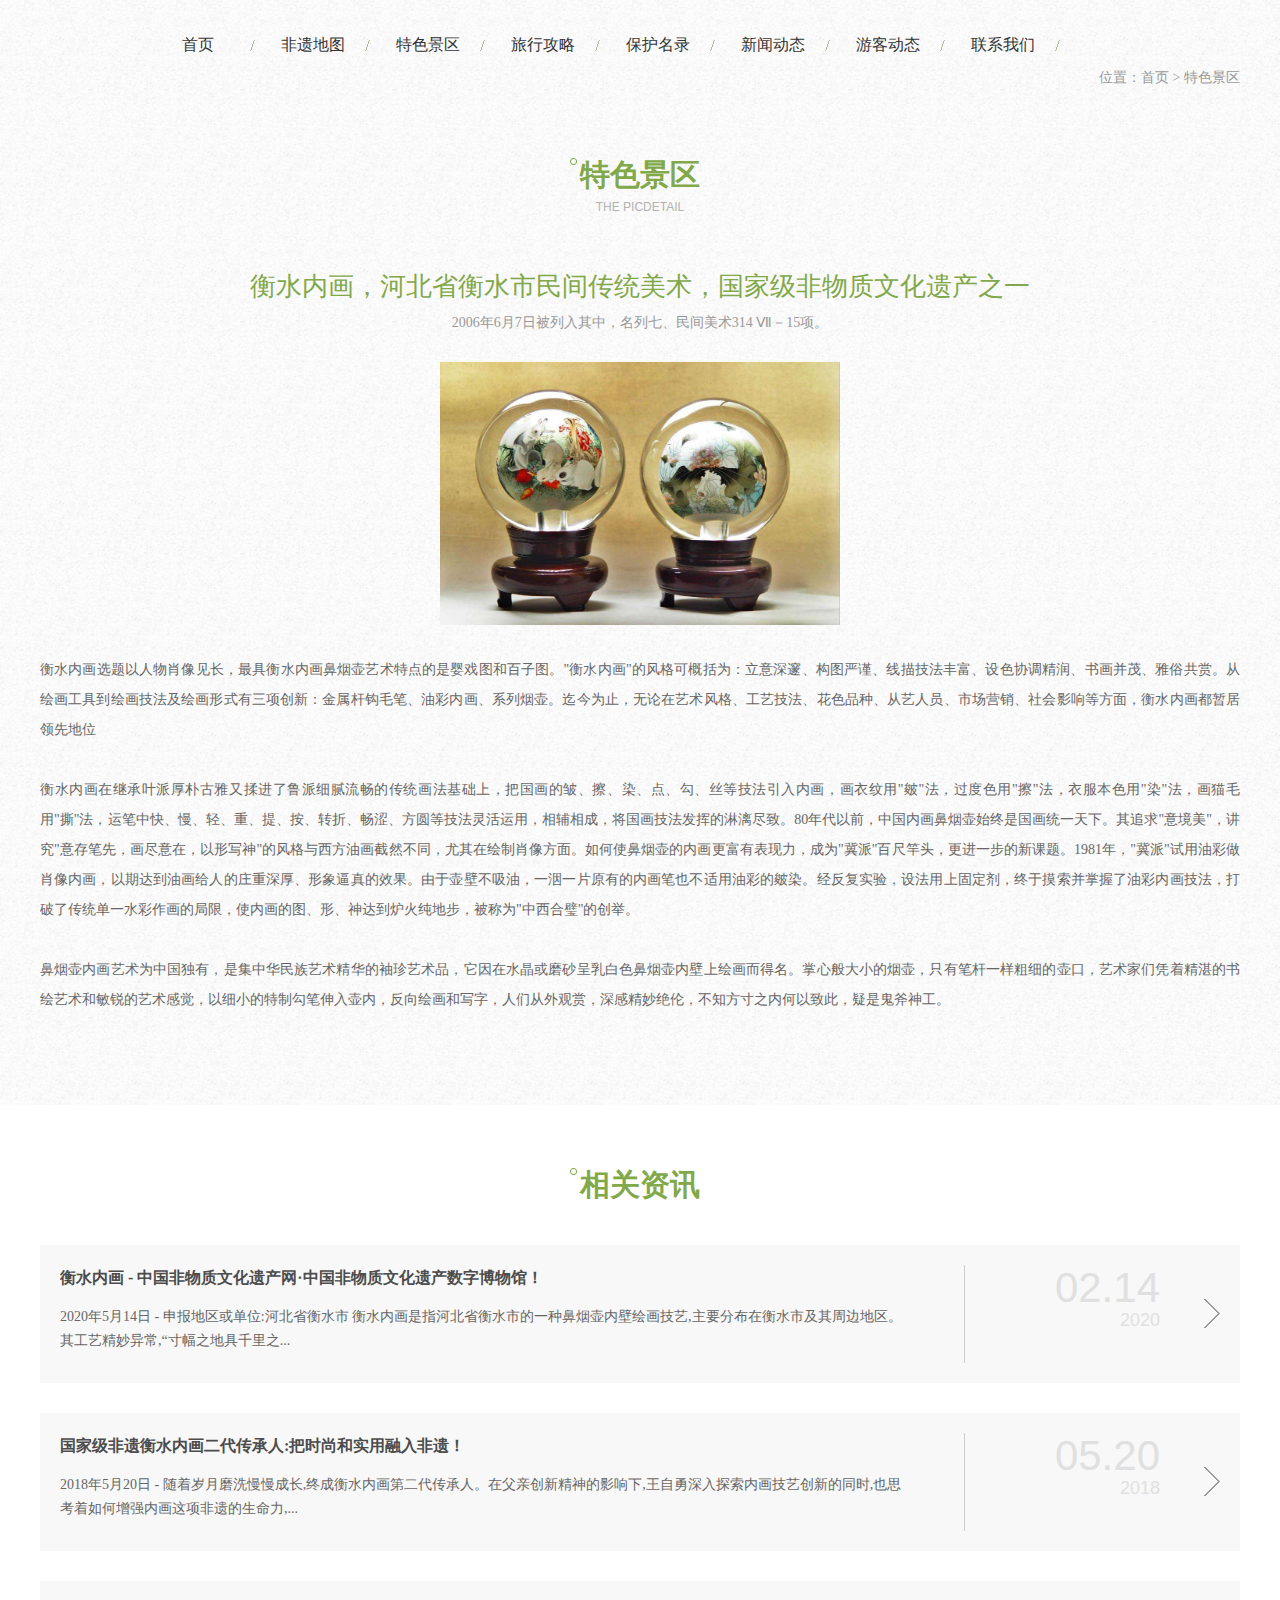
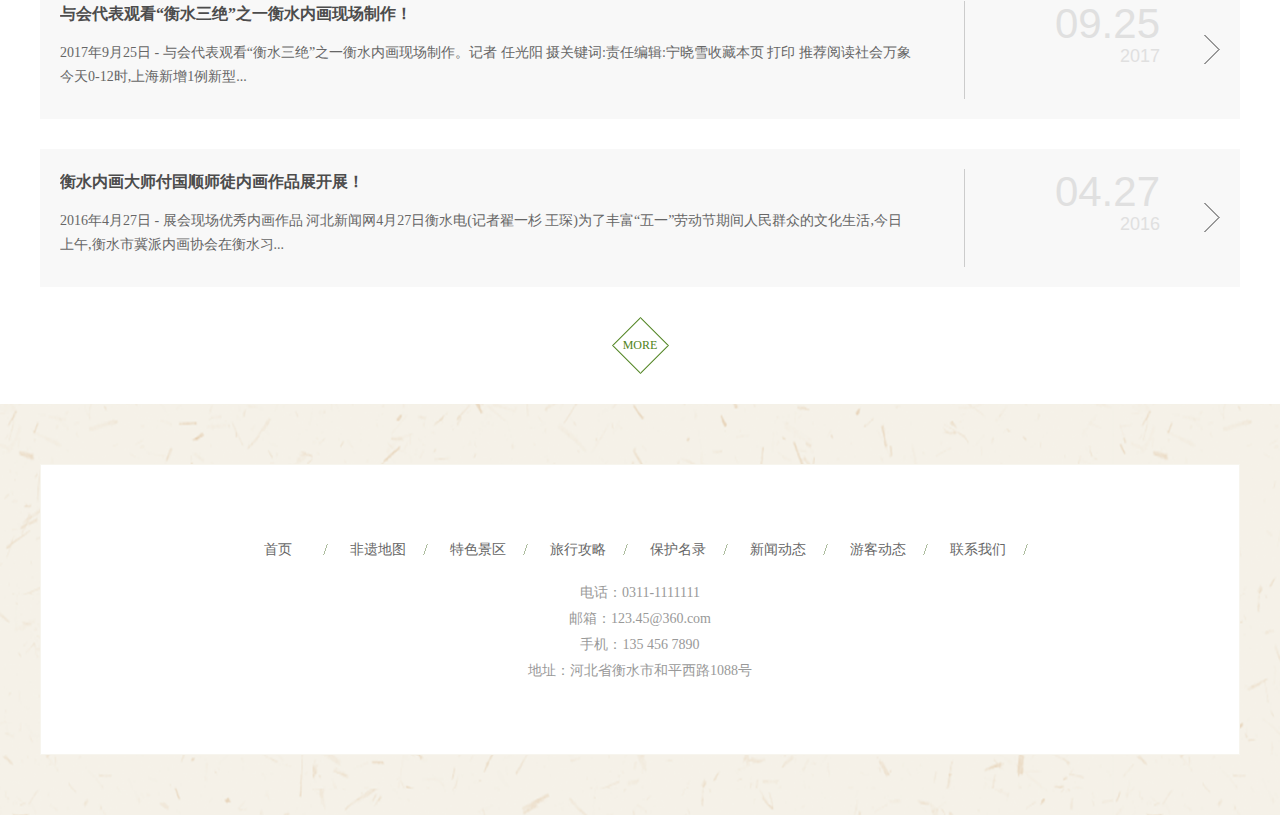
<file: picdetail.html>
<!DOCTYPE html PUBLIC "-//W3C//DTD XHTML 1.0 Transitional//EN" "http://www.w3.org/TR/xhtml1/DTD/xhtml1-transitional.dtd">
<html xmlns="http://www.w3.org/1999/xhtml">
<head>
<meta http-equiv="Content-Type" content="text/html; charset=utf-8" />
<meta name="renderer" content="webkit"/>
<meta name="force-rendering" content="webkit"/>
<title></title>
<link type="text/css" rel="stylesheet" href="css/style.css" />
<link type="text/css" rel="stylesheet" href="css/animate.css" />
<script type="text/javascript" src="js/jquery-1.8.2.min.js"></script>
<script type="text/javascript">
$(document).ready(function () {
  $("ul.nav li").hover(function () {
		$(this).find(".navtwo").toggle();
	})	
})
</script>
</head>

<body>
<div class="header0">
  <ul class="nav">
    <li>
      <a href="index.html">首页</a>
    </li>
    <li>
      <a href="#">非遗地图</a>
    </li>
    <li>
      <a href="feature.html">特色景区</a>
      <div class="navtwo">
        <a href="feature.html">衡水内画</a>
        <a href="feature.html">武强年画</a>
        <a href="feature.html">刻铜艺术等</a>
      </div>
    </li>
    <li>
    	<a href="strategy.html">旅行攻略</a>  	
    </li>
    <li>
      <a href="list.html">保护名录</a>
    </li>
    <li>
      <a href="news.html">新闻动态</a>
    </li>
		<li>
			<a href="zhuce.html">游客动态</a>
		</li>
    <li>
      <a href="lianxi.html">联系我们</a>
    </li>
  </ul>
  </ul>
</div>
<div class="clear"></div>

<div class="clear"></div>
<div class="brandnav">
  <div class="con">位置：首页 > 特色景区</div>
</div>
<div class="contitbox">
	<p><a href="piclist.html" class="ccsl">特色景区</a></p>
	<span class="ccsl">THE PICDETAIL</span>
</div>
<div class="clear"></div>
<div class="detailbox">
  <div class="xq">
    <h1>衡水内画，河北省衡水市民间传统美术，国家级非物质文化遗产之一</h1>
    <div class="date">2006年6月7日被列入其中，名列七、民间美术314 Ⅶ－15项。</div>
    <img src="images/neihua1.jpg" class="prroming"/>
    <div class="con">
      <p> 衡水内画选题以人物肖像见长，最具衡水内画鼻烟壶艺术特点的是婴戏图和百子图。"衡水内画"的风格可概括为：立意深邃、构图严谨、线描技法丰富、设色协调精润、书画并茂、雅俗共赏。从绘画工具到绘画技法及绘画形式有三项创新：金属杆钩毛笔、油彩内画、系列烟壶。迄今为止，无论在艺术风格、工艺技法、花色品种、从艺人员、市场营销、社会影响等方面，衡水内画都暂居领先地位</p>
      <p> 衡水内画在继承叶派厚朴古雅又揉进了鲁派细腻流畅的传统画法基础上，把国画的皱、擦、染、点、勾、丝等技法引入内画，画衣纹用"皴"法，过度色用"擦"法，衣服本色用"染"法，画猫毛用"撕"法，运笔中快、慢、轻、重、提、按、转折、畅涩、方圆等技法灵活运用，相辅相成，将国画技法发挥的淋漓尽致。80年代以前，中国内画鼻烟壶始终是国画统一天下。其追求"意境美"，讲究"意存笔先，画尽意在，以形写神"的风格与西方油画截然不同，尤其在绘制肖像方面。如何使鼻烟壶的内画更富有表现力，成为"冀派"百尺竿头，更进一步的新课题。1981年，"冀派"试用油彩做肖像内画，以期达到油画给人的庄重深厚、形象逼真的效果。由于壶壁不吸油，一洇一片原有的内画笔也不适用油彩的皴染。经反复实验，设法用上固定剂，终于摸索并掌握了油彩内画技法，打破了传统单一水彩作画的局限，使内画的图、形、神达到炉火纯地步，被称为"中西合璧"的创举。</p>
      <p> 鼻烟壶内画艺术为中国独有，是集中华民族艺术精华的袖珍艺术品，它因在水晶或磨砂呈乳白色鼻烟壶内壁上绘画而得名。掌心般大小的烟壶，只有笔杆一样粗细的壶口，艺术家们凭着精湛的书绘艺术和敏锐的艺术感觉，以细小的特制勾笔伸入壶内，反向绘画和写字，人们从外观赏，深感精妙绝伦，不知方寸之内何以致此，疑是鬼斧神工。</p>
    </div>
  </div>
</div>
<div class="clear"></div>
<div class="part4">
  <div class="main">
    <div class="contitbox">
      <p><a href="list.html" class="ccsl">相关资讯</a></p>
    </div>
    <ul>
      <li>
        <div class="newl">
        	<a href="detail.html" class="ccsl">衡水内画 - 中国非物质文化遗产网·中国非物质文化遗产数字博物馆！</a>
          <div class="sub">2020年5月14日 - 申报地区或单位:河北省衡水市 衡水内画是指河北省衡水市的一种鼻烟壶内壁绘画技艺,主要分布在衡水市及其周边地区。其工艺精妙异常,“寸幅之地具千里之...</div>
        </div>
        <div class="newr">
          <span>02.14</span>
          <time>2020</time>
        </div>
        <div class="clear"></div>
      </li>
      <li>
        <div class="newl">
          <a href="detail.html" class="ccsl">国家级非遗衡水内画二代传承人:把时尚和实用融入非遗！</a>
          <div class="sub">2018年5月20日 - 随着岁月磨洗慢慢成长,终成衡水内画第二代传承人。在父亲创新精神的影响下,王自勇深入探索内画技艺创新的同时,也思考着如何增强内画这项非遗的生命力,...</div>
        </div>
        <div class="newr">
          <span>05.20</span>
          <time>2018</time>
        </div>
        <div class="clear"></div>
      </li>
      <li>
        <div class="newl">
          <a href="detail.html" class="ccsl">与会代表观看“衡水三绝”之一衡水内画现场制作！</a>
          <div class="sub">2017年9月25日 - 与会代表观看“衡水三绝”之一衡水内画现场制作。记者 任光阳 摄关键词:责任编辑:宁晓雪收藏本页 打印 推荐阅读社会万象 今天0-12时,上海新增1例新型...</div>
        </div>
        <div class="newr">
          <span>09.25</span>
          <time>2017</time>
        </div>
        <div class="clear"></div>
      </li>
      <li>
        <div class="newl">
          <a href="detail.html" class="ccsl">衡水内画大师付国顺师徒内画作品展开展！</a>
          <div class="sub">2016年4月27日 - 展会现场优秀内画作品 河北新闻网4月27日衡水电(记者翟一杉 王琛)为了丰富“五一”劳动节期间人民群众的文化生活,今日上午,衡水市冀派内画协会在衡水习...</div>
        </div>
        <div class="newr">
          <span>04.27</span>
          <time>2016</time>
        </div>
        <div class="clear"></div>
      </li>
    </ul>
    <div class="more2">
      <a href="list.html">MORE</a>
    </div>
  </div>
</div>
<div class="clear"></div>
<div class="footer">
  <div class="main">
    <div class="foot">
      <div class="fnav">
        <a href="index.html">首页</a>
        <a href="#">非遗地图</a>
        <a href="feature.html">特色景区</a>
        <a href="strategy.html">旅行攻略</a>
        <a href="list.html">保护名录</a>
        <a href="news.html">新闻动态</a>
        <a href="">游客动态</a>
        <a href="">联系我们</a>
      </div>
      <div class="clear"></div>
      <div class="fot">
        <div>电话：0311-1111111<br />邮箱：123.45@360.com<br />手机：135 456 7890<br />地址：河北省衡水市和平西路1088号 </div>
      </div>
    </div>
  </div>
</div>
</body>
</html>
</file>
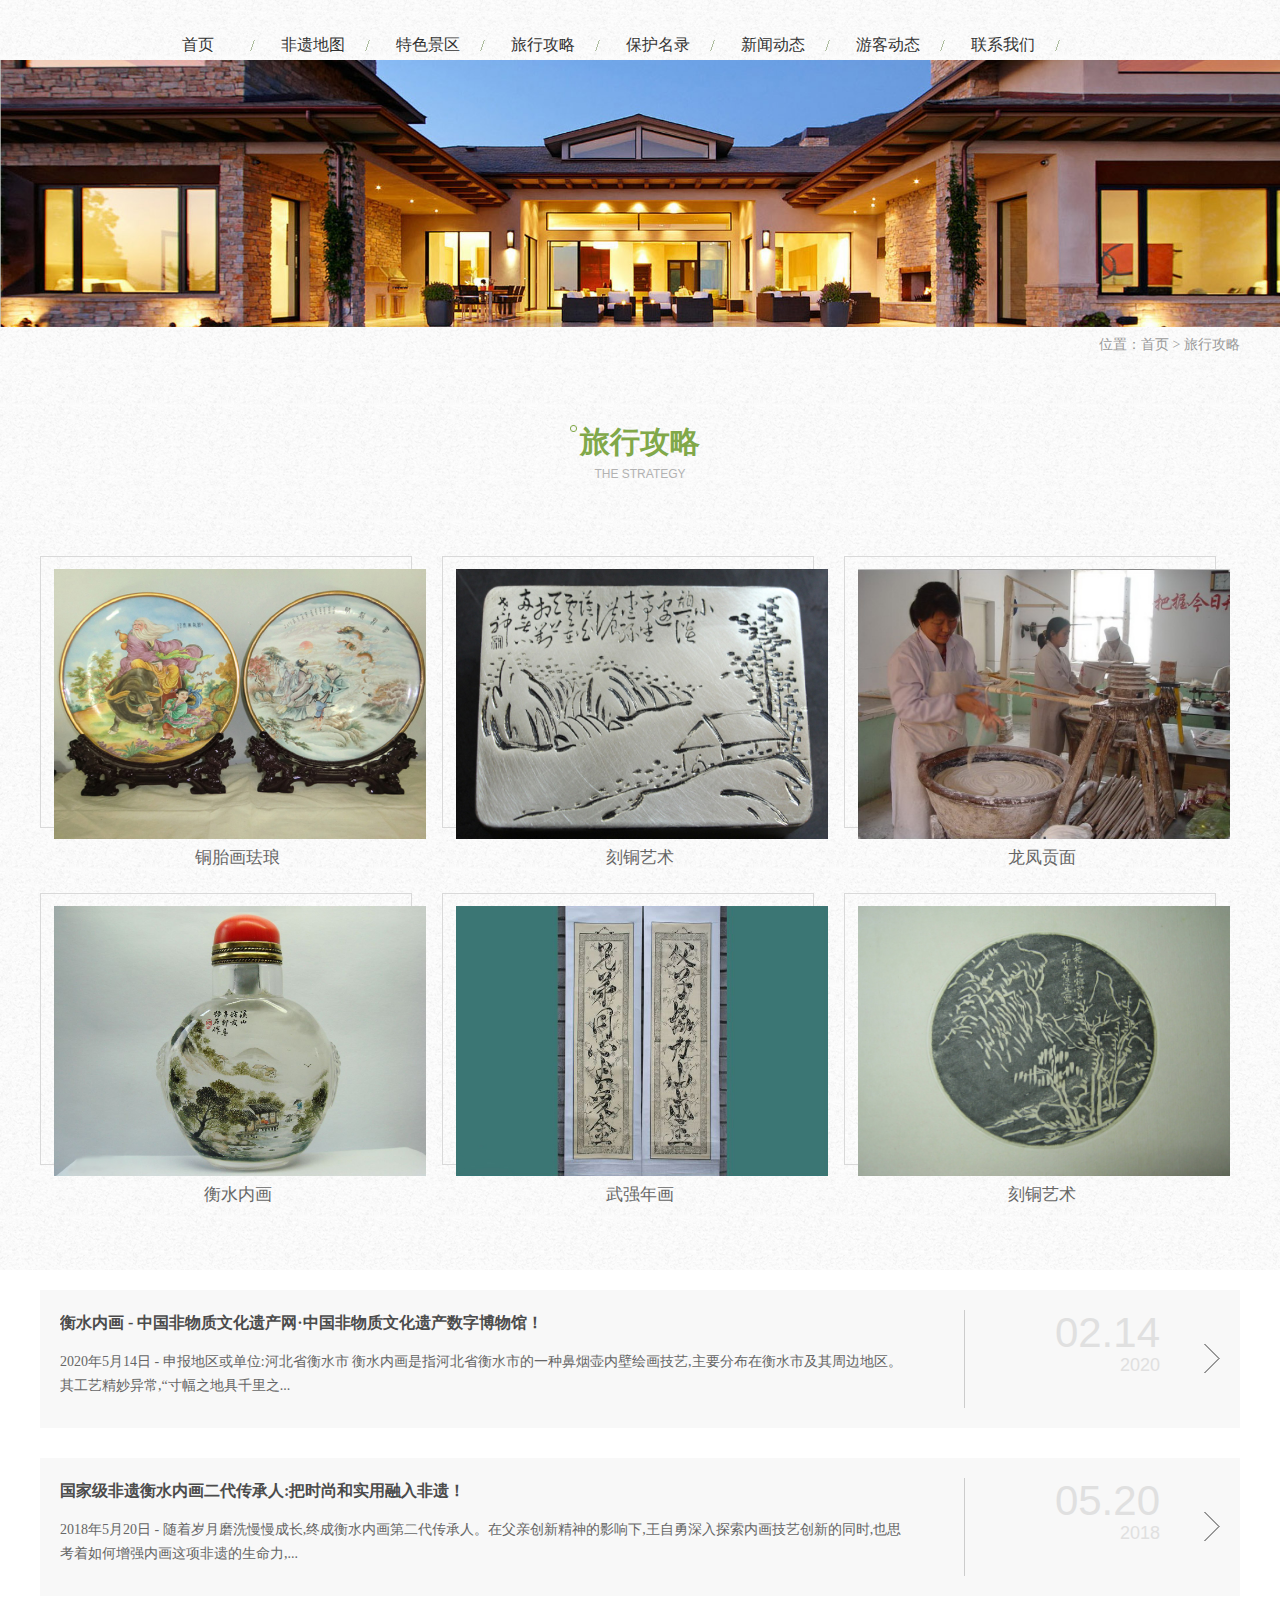
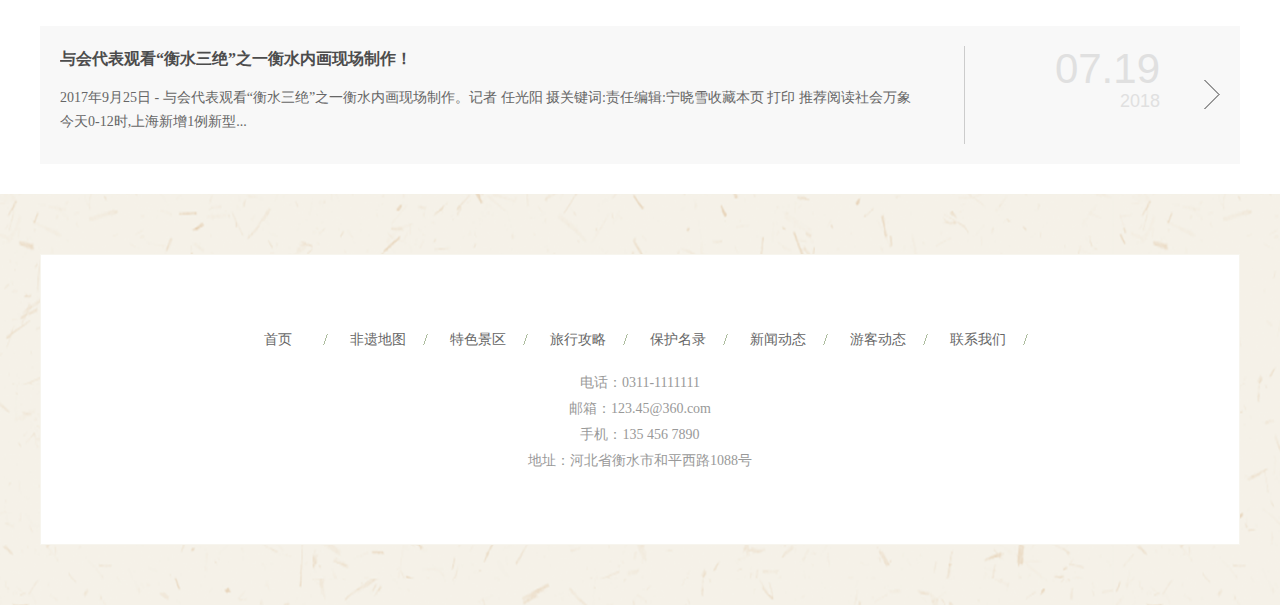
<file: strategy.html>
<!DOCTYPE html PUBLIC "-//W3C//DTD XHTML 1.0 Transitional//EN" "http://www.w3.org/TR/xhtml1/DTD/xhtml1-transitional.dtd">
<html xmlns="http://www.w3.org/1999/xhtml">
<head>
<meta http-equiv="Content-Type" content="text/html; charset=utf-8" />
<meta name="renderer" content="webkit"/>
<meta name="force-rendering" content="webkit"/>
<title></title>
<link type="text/css" rel="stylesheet" href="css/style.css" />
<link type="text/css" rel="stylesheet" href="css/animate.css" />
<script type="text/javascript" src="js/jquery-1.8.2.min.js"></script>
<script type="text/javascript">
$(document).ready(function () {
  $("ul.nav li").hover(function () {
		$(this).find(".navtwo").toggle();
	})	
})
</script>
</head>

<body>
<div class="header0">
  <ul class="nav">
    <li>
      <a href="index.html">首页</a>
    </li>
    <li>
      <a href="#">非遗地图</a>
    </li>
    <li>
      <a href="feature.html">特色景区</a>
      <div class="navtwo">
        <a href="feature.html">衡水内画</a>
        <a href="feature.html">武强年画</a>
        <a href="feature.html">刻铜艺术等</a>
      </div>
    </li>
    <li>
    	<a href="strategy.html">旅行攻略</a>  	
    </li>
    <li>
      <a href="list.html">保护名录</a>
    </li>
    <li>
      <a href="news.html">新闻动态</a>
    </li>
		<li>
			<a href="zhuce.html">游客动态</a>
		</li>
    <li>
      <a href="lianxi.html">联系我们</a>
    </li>
  </ul>
</div>
<div class="clear"></div>
<div class="banner0">
  <img src="images/banner.png" />
</div>
<div class="clear"></div>
<div class="brandnav">
  <div class="con">位置：首页 > 旅行攻略</div>
</div>
<div class="clear"></div>
  <div class="contitbox">
    <p><a href="" class="ccsl">旅行攻略</a></p>
    <span class="ccsl">THE STRATEGY</span>
  </div>
<div class="clear"></div>
<ul class="piclistul">
   <li>
      <div class="kug"></div>
      <div class="proimg">
        <a href=""><img src="images/falang.jpg" /></a>
      </div>
      <a href=""><p class="ccsl">铜胎画珐琅</p></a>
    </li>
    <li>
      <div class="kug"></div>
      <div class="proimg">
        <a href=""><img src="images/ketongyishu.jpg" /></a>
      </div>
      <a href=""><p class="ccsl">刻铜艺术</p></a>
    </li>
    <li>
      <div class="kug"></div>
      <div class="proimg">
        <a href=""><img src="images/longfeng.jpg"/></a>
      </div>
      <a href=""><p class="ccsl">龙凤贡面</p></a>
    </li>
    <li>
      <div class="kug"></div>
      <div class="proimg">
        <a href=" "><img src="images/hengshui.jpg"></a>
      </div>
      <a href=" "><p class="ccsl">衡水内画</p></a>
    </li>
    <li>
      <div class="kug"></div>
      <div class="proimg">
        <a href=" "><img src="images/wuqiang.jpg" /></a>
      </div>
      <a href=" "><p class="ccsl">武强年画</p></a>
    </li>
    <li>
      <div class="kug"></div>
      <div class="proimg">
        <a href=" "><img src="images/ketong.jpg" /></a>
      </div>
      <a href=" "><p class="ccsl">刻铜艺术</p></a>
    </li>
</ul>
<div class="clear"></div>
<div class="part4"  style="5px solid red;">
  <div class="main">
    <ul>
      <li style="margin-top: 20px;">
        <div class="newl">
        	<a href="detail.html" class="ccsl">衡水内画 - 中国非物质文化遗产网·中国非物质文化遗产数字博物馆！</a>
          <div class="sub">2020年5月14日 - 申报地区或单位:河北省衡水市 衡水内画是指河北省衡水市的一种鼻烟壶内壁绘画技艺,主要分布在衡水市及其周边地区。其工艺精妙异常,“寸幅之地具千里之...</div>
        </div>
        <div class="newr">
          <span>02.14</span>
          <time>2020</time>
        </div>
        <div class="clear"></div>
      </li>
      <li>
        <div class="newl">
          <a href="detail.html" class="ccsl">国家级非遗衡水内画二代传承人:把时尚和实用融入非遗！</a>
          <div class="sub">2018年5月20日 - 随着岁月磨洗慢慢成长,终成衡水内画第二代传承人。在父亲创新精神的影响下,王自勇深入探索内画技艺创新的同时,也思考着如何增强内画这项非遗的生命力,...</div>
        </div>
        <div class="newr">
          <span>05.20</span>
          <time>2018</time>
        </div>
        <div class="clear"></div>
      </li>
      <li >
        <div class="newl">
          <a href="detail.html" class="ccsl">与会代表观看“衡水三绝”之一衡水内画现场制作！</a>
          <div class="sub">2017年9月25日 - 与会代表观看“衡水三绝”之一衡水内画现场制作。记者 任光阳 摄关键词:责任编辑:宁晓雪收藏本页 打印 推荐阅读社会万象 今天0-12时,上海新增1例新型...</div>
        </div>
        <div class="newr">
          <span>07.19</span>
          <time>2018</time>
        </div>
        <div class="clear"></div>
      </li>
    </ul>
   </div>
</div>
<div class="clear"></div>
<div class="footer">
  <div class="main">
    <div class="foot">
      <div class="fnav">
        <a href="index.html">首页</a>
        <a href="#">非遗地图</a>
        <a href="feature.html">特色景区</a>
        <a href="strategy.html">旅行攻略</a>
        <a href="list.html">保护名录</a>
        <a href="news.html">新闻动态</a>
        <a href="">游客动态</a>
        <a href="">联系我们</a>
      </div>
      <div class="clear"></div>
      <div class="fot">
        <div>电话：0311-1111111<br />邮箱：123.45@360.com<br />手机：135 456 7890<br />地址：河北省衡水市和平西路1088号 </div>
      </div>
    </div>
  </div>
</div>
</body>
</html>
</file>
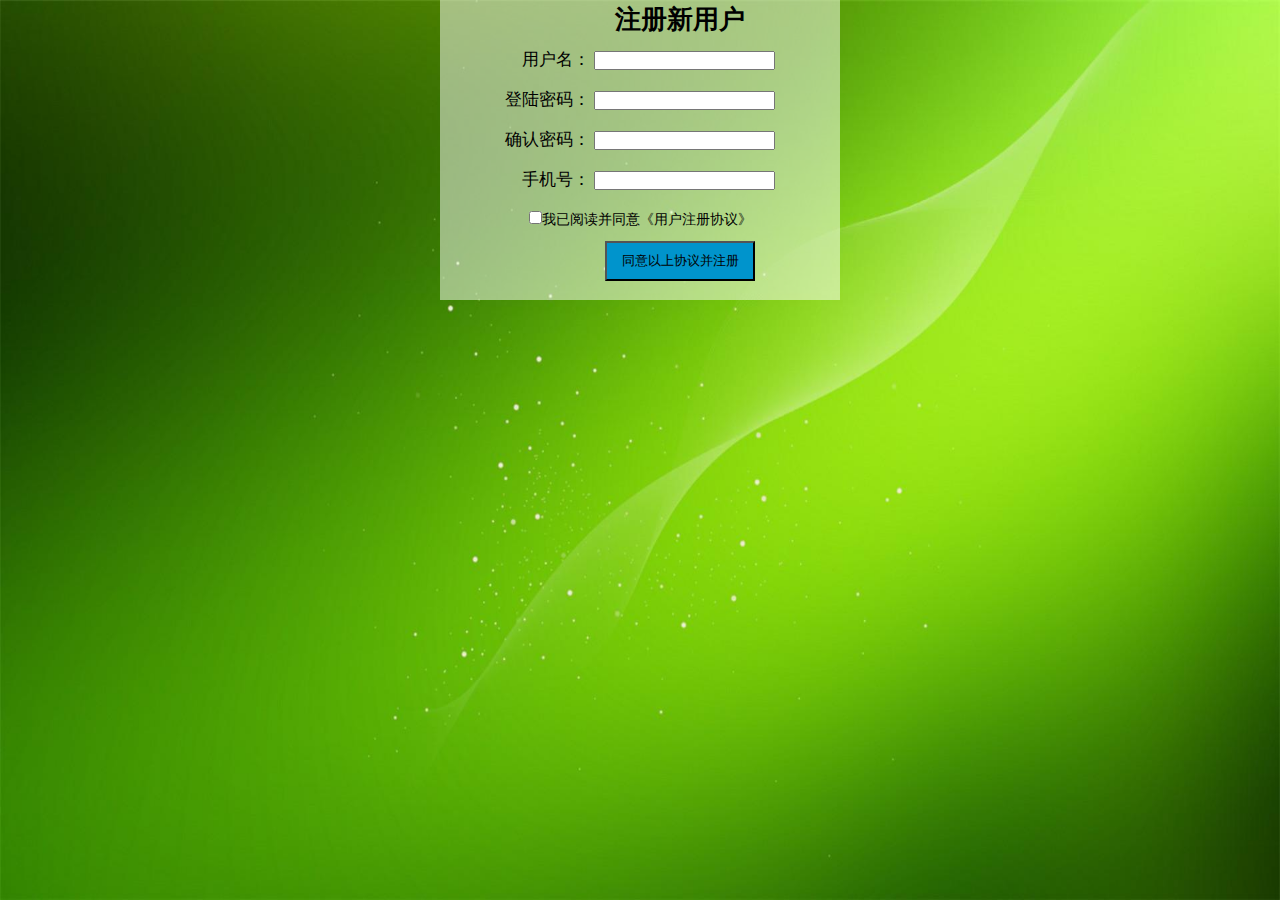
<file: zhuce - 副本.html>
<!DOCTYPE html>
<html lang="en">
<head>
	<meta charset="UTF-8">
	<title>注册页面</title>
<style>
      *{margin: 0;padding: 0;}
      form{width: 400px;
      	   height:300px;
      	   margin: 0 auto;
      	   font-family: 微软雅黑;
      	   font-size: 17px;
      	   text-align: center;
      	   line-height: 40px;
           background-color: rgba(255,255,255,0.5);
           }
      .che{font-size: 14px;
      	   }
      .sub{background-color: #0094CC;
      	   width: 150px;
           height: 40px;
           margin-left: 80px;
           }
       h2{margin-left: 80px;}
</style>
</head>
<body style="background-image: url(images/s1.jpg);background-repeat: no-repeat;background-size: 100% 100%;background-attachment: fixed;">
<div id="page">
<form action="#" method="post" name="login">
      <h2>注册新用户</h2>
      <p>&emsp;用户名： <input type="text"></p>
      <p>登陆密码： <input type="password"></p>
      <p>确认密码： <input type="password"></p>
      <p>&emsp;手机号： <input type="text"></p>
      <p class="che"><input type="checkbox">我已阅读并同意《用户注册协议》</p>
      <input class="sub" type="submit" value="同意以上协议并注册">

</form>	
</div>

</body>
</html>
</file>
<file: css/style.css>
@charset "utf-8";
/* CSS Document */
*{ margin:0; padding:0}
ul li{ list-style:none}
img{ border:0; max-width:100%}
a{ text-decoration:none; color:#333}
.clear{ clear:both}
body{ font-family:"微软雅黑"; width:100%; min-width:1200px;color: #333;font-size:14px;background: url(../images/bg.png) repeat;}
.ccsl{ display:block;overflow:hidden; white-space:nowrap;text-overflow:ellipsis;}
p{text-align:justify}

.main{ width:1200px; margin:0 auto;}


.banner{ width:100%; min-width:1200px; /*height:400px;*/ overflow:hidden; position:relative;font-size:0; margin:0 auto;}
.b-img{ /*height:400px;*/  position:absolute; left:0; top:0;}
.b-img img{ display:block; /*height:400px;*/ float:left;}
.b-list{ height:20px; /*padding-top:380px;*/ margin:0 auto;position:relative;z-index:1;}
.b-list span{ display:block;cursor:pointer; width:10px; height:10px; border-radius:50%; background:#fff; float:left; margin:0 5px; _margin:0 3px;}
.b-list .spcss{ background:#d8241d}


.header{ width:100%; min-width:1200px;  position:absolute; z-index:99999; top:35px}
.header ul{ width:1000px; margin:0 auto;text-align:center;}
.header ul li{ float:left;width: 115px; height:30px; line-height:30px; background:url(../images/navbg.png) center right no-repeat; position:relative; text-align:center}
.header ul li>a{color: #333333;font-size: 16px;}
.header ul li>a:hover{color: #81a849;font-weight: bold;}
.header ul li .navtwo{ display:none; position:absolute; top:30px;text-align:center;z-index: 99999;background: #81a849;padding: 10px 0px;}
.header ul li .navtwo a{ display:inline-block; color: #fff;font-size: 14px; height:30px; line-height:30px}
.header ul li .navtwo a:hover{ font-weight:bold; color:#fff}


 
.contitbox{text-align: center;margin: 60px auto 40px;overflow:hidden}
.contitbox p{font-size: 30px;font-family: fixedsys;color: #81a849;font-weight: bold; text-align:center; height:40px; line-height:40px}
.contitbox p a{ display:inline-block;color: #81a849;background: url(../images/quan.png) no-repeat left 3px;padding: 0px 10px;}
.contitbox span{font-family: arial;color: #b2b2b2;font-size: 12px; line-height:24px}


.morebox{ margin:30px auto; height:40px; overflow:hidden; position:relative}
.morebox .img{ background: url(../images/xia.png) no-repeat;width: 19px;height: 24px;display: inline-block;position: absolute;top: 0px;animation-name: myfirst;animation-duration: 1.5s;animation-timing-function: linear;animation-iteration-count: infinite;animation-direction: alternate;animation-play-state: running;}
@keyframes myfirst {
  0% {
    left: 50%;
    top: 0%;
  }
  25% {
    left: 50%;
    top: 10%;
  }
  50% {
    left: 50%;
    top: 20%;
  }
  75% {
    left: 50%;
    top: 30%;
  }
  100% {
    left: 50%;
    top: 40%;
  }
}




.part1{width:100%; min-width:1200px; background:url(../images/topbg.png) no-repeat; overflow:hidden}
.part1 .main{text-align: center;color: #666666;font-size: 14px;line-height: 24px;background: url(../images/line.png) repeat-x bottom; padding-bottom: 10px;}
.part1 .conbox{ height:72px;margin: 40px auto; overflow:hidden; text-align:center;}


.part2{ width:1200px; margin:0 auto; overflow:hidden}
.part2 ul{ overflow:hidden}
.part2 ul li{ float:left; position:relative;margin-right: 7px;width: 395px;overflow: hidden;}
.part2 ul li:nth-child(3n){ margin-right:0}
.part2 ul li .kug{ width:370px; height:280px; border:1px solid #d9d9d9; overflow:hidden}
.part2 ul li .proimg{width:388px; height:276px; position:absolute; top:10px; left:10px;overflow:hidden}
.part2 ul li .proimg img{ width:380px; height:270px; padding:3px 4px;transition: all 0.5s;}
.part2 ul li p{ text-align:center; padding:0 10px; font-size:17px; height:30px; line-height:30px; color:#666; margin-top:10px}
.part2 ul li .proimg:hover img{width:388px; height:276px; padding:0;transform: scale(1.1)}
.part2 ul li:hover .kug{ border:1px solid #81a849}
.part2 ul li p:hover{color: #81a849;font-weight: bold;}


.part3{ width:1200px; margin:0 auto; overflow:hidden; padding-top:30px}
.p3con{ width:1200px; height:450px; overflow:hidden; background:#81a849}
.p3con .p3conL{ width:900px; height:450px; float:left; overflow:hidden}
.subBox0 ul {width:100000px;margin:0;padding:0;}
.subBox0 ul li {width:900px;height:450px;float: left;display:inline;}
.subBox0 ul li img{width:900px; height:450px;}
.p3con .p3conR{ width:230px; padding:0 35px; height:450px; float:right; overflow:hidden}
.p3con .p3conR img{ display:block; margin:0 auto; margin-top:60px; width:67px; height:67px; overflow:hidden}
.p3con .p3conR .tit{ text-align:center;font-size: 18px;color: #fff; margin: 25px auto;}
.p3con .p3conR .sub{border-top: 1px solid #c0d4a4;border-bottom: 1px solid #c0d4a4;padding: 20px 18px;line-height: 20px;color: #fff;max-height: 142px;overflow: hidden;}
.p3con .p3conR .updowm{width:230px;font-size: 14px;color: #fff;margin-top: 20px;}
.p3con .p3conR .updowm .up{background: url(../images/left.png) no-repeat left;padding-left: 10px;float: left; cursor:pointer}
.p3con .p3conR .updowm .down{padding-right: 10px;background: url(../images/right.png) no-repeat right;float: right; cursor:pointer}


.part4{width:100%; min-width:1200px; background:#fff; overflow:hidden}
.part4 ul{ overflow:hidden;}
.part4 ul li{background: #f8f8f8; padding: 20px 20px;cursor: pointer;margin-bottom: 30px;transition: all 0.5s;}
.part4 ul li .newl{ float:left; width:900px; height:98px; overflow:hidden}
.part4 ul li .newl a{color: #4c4c4c;font-size: 16px;font-weight: bold;overflow: hidden;width: 95%;display: block;margin-bottom: 15px;height: 25px;line-height: 25px;}
.part4 ul li .newl .sub{font-size: 14px;color: #666666;line-height: 24px;width: 95%;max-height:50px;overflow: hidden;}
.part4 ul li .newr{ float:right;border-left: 1px solid #cccccc; width:255px;height:98px; overflow:hidden;color: #e0e0e0;font-family: arial; background:url(../images/icon.png) center right no-repeat}
.part4 ul li .newr span{font-size: 42px;display: block;line-height: 45px; text-align:right; padding-right:60px}
.part4 ul li .newr time{font-size: 18px; text-align:right; display:block; padding-right:60px}
.part4 ul li:hover{background: #81a849;}
.part4 ul li:hover .newl a{ color:#fff}
.part4 ul li:hover .newl .sub{color: #dee7d4;}
.part4 ul li:hover .newr{border-left: 1px solid #9ab96d;background: url(../images/icon2.png) no-repeat right;color: #c6d7b3;}
.part4 ul li:hover .newr span{ color:#fff}

.more2{ width: 57px;height: 57px;margin:0 auto; margin-bottom: 30px;}
.more2 a{width: 57px;height: 57px;display: block;background: url(../images/more.png) no-repeat;color: #4f8320;font-size: 12px;line-height: 57px;text-align: center;margin: auto;cursor: pointer;}
.more2 a:hover{font-weight: bold;}



.footer{width:100%; min-width:1200px;background: url(../images/fbg.png) no-repeat; background-size:100% 100%;overflow: hidden;padding-bottom: 40px;}
.footer .foot{margin: 60px auto 20px;background: #ffffff;padding: 10px;border: 1px solid #f7f5ee;}
.footer .foot .fnav{width: 70%;margin:0 auto; padding-top:60px}
.footer .foot .fnav a{ display:inline-block;float: left;width:100px;background: url(../images/navbg.png) no-repeat right;text-align: center; line-height: 30px;font-size: 14px; color:#666;}
.footer .foot .fot{ padding-bottom:60px; padding-top:15px;width: 60%;margin:0 auto;color: #999999;font-size: 14px;text-align: center;line-height: 26px;}


.brandnav{ width:1200px; margin:0 auto; height:35px; overflow:hidden;line-height: 35px;color: #999999;font-size: 14px;}
.brandnav .con{ max-width:1200px; height:35px; float:right; overflow:hidden}

.typebox{ width:1200px; margin:0 auto; padding-top:10px;background: url(../images/line.png) repeat-x bottom;text-align: center; padding-bottom:25px}
.typebox a{display: inline-block;font-size: 14px;color: #666;line-height: 35px;margin: auto 25px;}
.typebox a:hover{ background:url(../images/typebg.png) no-repeat}



ul.piclistul{ width:1200px; margin:0 auto; overflow:hidden; padding-top:30px; padding-bottom:40px}
ul.piclistul li{ float:left; position:relative;margin-right: 7px;width: 395px;overflow: hidden; margin-bottom:20px}
ul.piclistul li:nth-child(3n){ margin-right:0}
ul.piclistul li .kug{ width:370px; height:270px; border:1px solid #d9d9d9; overflow:hidden}
ul.piclistul li .proimg{width:380px; height:276px; position:absolute; top:10px; left:10px;overflow:hidden}
ul.piclistul li .proimg img{ width:372px; height:270px; padding:3px 4px;transition: all 0.5s;}
ul.piclistul li p{ text-align:center; padding:0 10px; font-size:17px; height:30px; line-height:30px; color:#666; margin-top:15px}
ul.piclistul li .proimg:hover img{width:380px; height:276px; padding:0;transform: scale(1.1)}
ul.piclistul li:hover .kug{ border:1px solid #81a849}
ul.piclistul li p:hover{color: #81a849;font-weight: bold;}



.header0{ width:100%; min-width:1200px; padding-top:30px;}
.header0 ul{ width:1000px; margin:0 auto;text-align:center;}
.header0 ul li{ float:left;width: 115px; height:30px; line-height:30px; background:url(../images/navbg.png) center right no-repeat; position:relative; text-align:center}
.header0 ul li>a{color: #333333;font-size: 16px;}
.header0 ul li>a:hover{color: #81a849;font-weight: bold;}
.header0 ul li .navtwo{ display:none; position:absolute; top:30px;text-align:center;z-index: 99999;background: #81a849;padding: 10px 0px;}
.header0 ul li .navtwo a{ display:inline-block; color: #fff;font-size: 14px; height:30px; line-height:30px}
.header0 ul li .navtwo a:hover{ font-weight:bold; color:#fff}


ul.listul{ width:1200px; margin:0 auto; overflow:hidden; padding-bottom:60px}
ul.listul li{padding: 30px 0px;border-bottom: 1px solid #e6e6e6;cursor: pointer; height:162px; overflow:hidden}
ul.listul li .newsl{ float:left; width:162px; height:162px; overflow:hidden}
ul.listul li .newsl img{transition: all 0.5s;width:160px; height:160px; margin:0 auto; border-radius:100%; overflow:hidden}
ul.listul li:hover .newsl img{transform: scale(0.9);}
ul.listul li .newsc{ float:left; width:735px; margin-left:20px; height:162px; overflow:hidden}
ul.listul li .newsc a{color: #4c4c4c;font-size: 16px;font-weight: bold;overflow: hidden;width: 95%;display: block;margin-bottom: 15px;height: 25px;line-height: 25px;}
ul.listul li .newsc .sub{font-size: 14px;color: #666666;line-height: 24px;width: 95%;height: 72px;overflow: hidden;}
ul.listul li:hover .newsc a{color: #81a849}
ul.listul li .newsr{ float:right; width:180px; height:162px; overflow:hidden; padding-left:100px; border-left:1px solid #cccccc;color: #e0e0e0; background:url(../images/icon.png) no-repeat right center}
ul.listul li .newsr span{font-size: 42px;display: block;line-height: 45px;}
ul.listul li .newsr time{font-size: 18px;}


.detailbox{ width:1200px; margin:0 auto; overflow:hidden}
.detailbox .xq{}
.detailbox .xq h1{font-size: 26px;text-align: center;display: block;margin: 10px auto;color: #81a849; font-weight:normal}
.detailbox .xq .date{font-size: 14px;color: #999;text-align: center;}
.detailbox .xq .con{ padding-bottom:60px}
.detailbox .xq .con p{margin: 30px auto;line-height: 30px; color:#666}
.detailbox .xq .prroming{ display:block; margin:0 auto; margin-top:30px; width: 400px;}



.aboutimg{ display:block; margin:0 auto}
</file>
